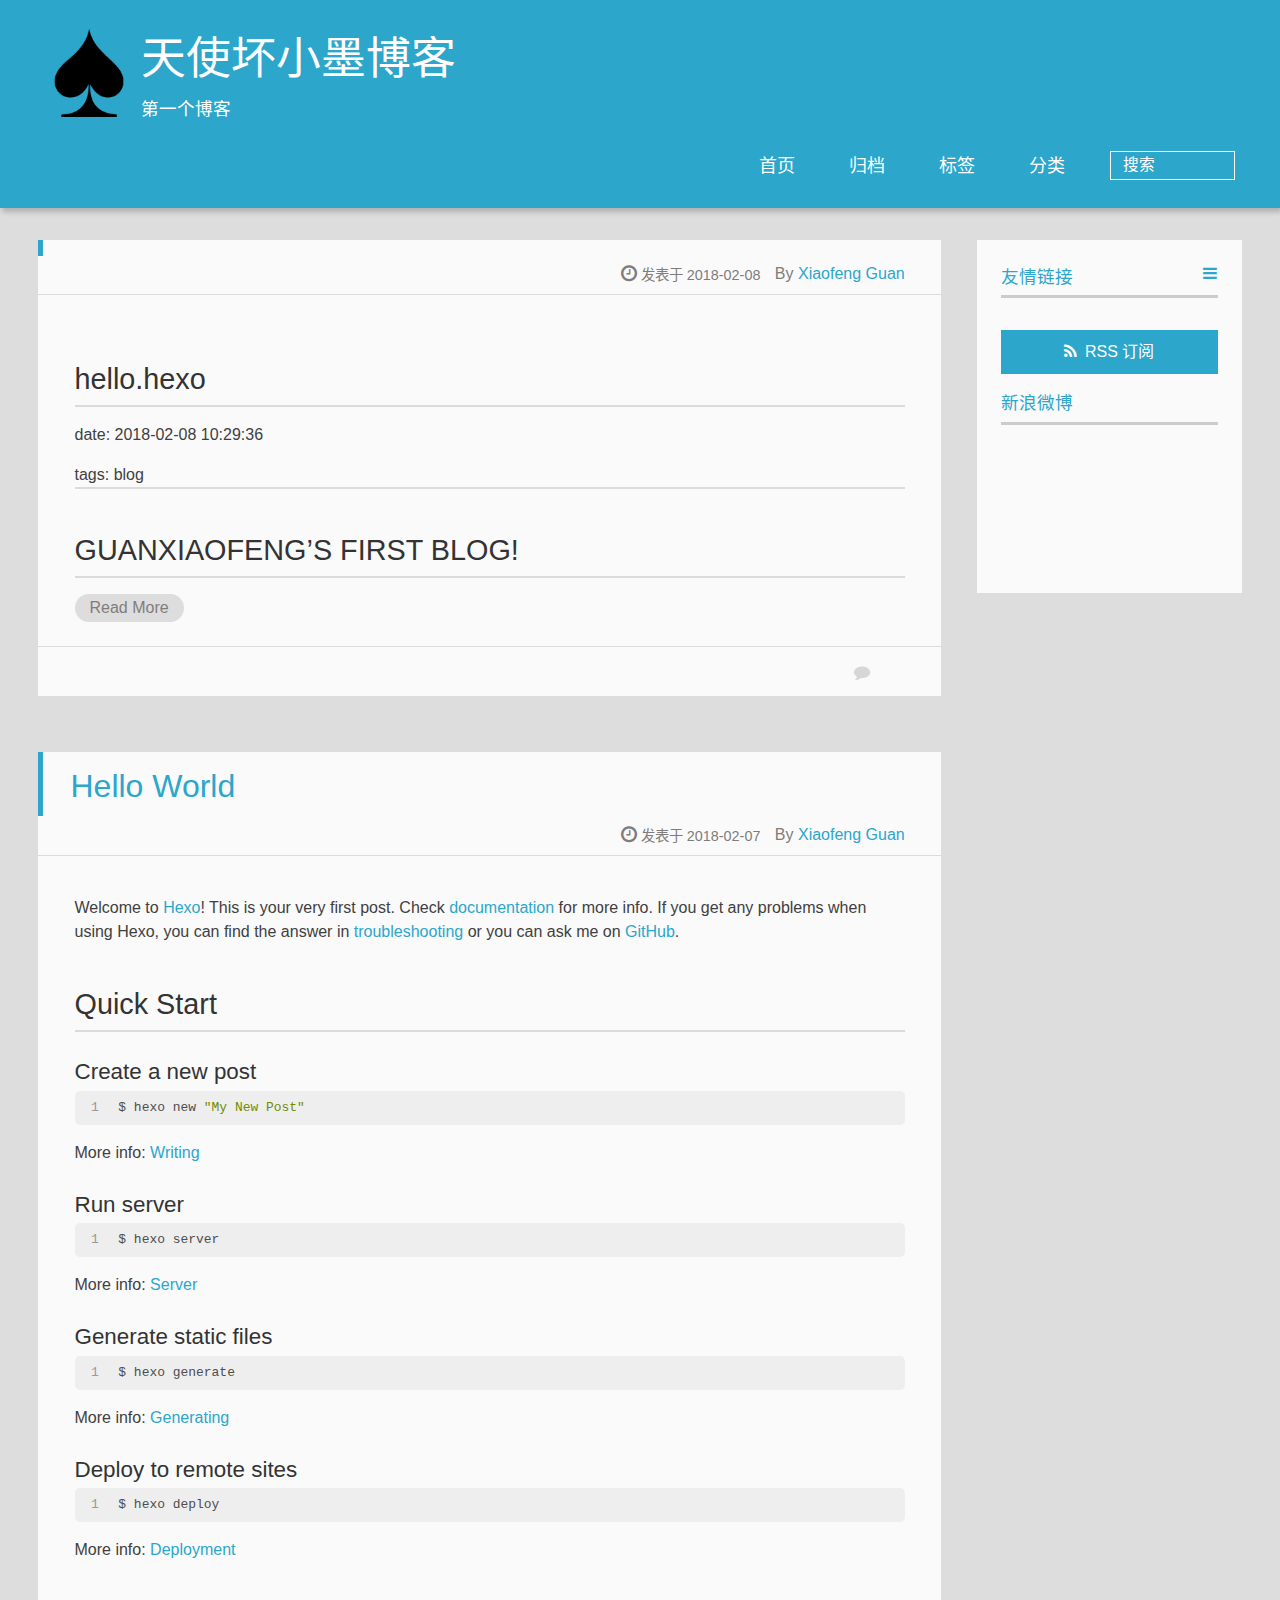
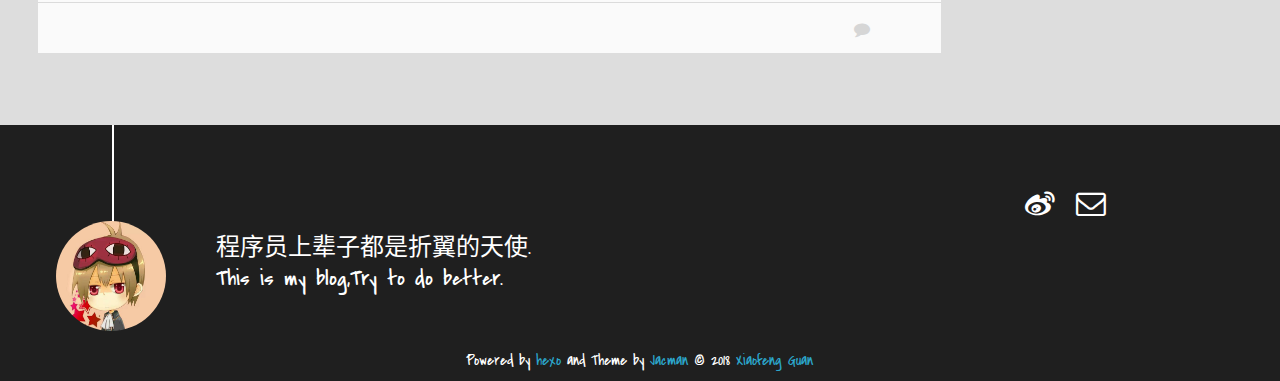
<file: index.html>
<!DOCTYPE HTML>
<html lang="zh-CN">
<head>
  <meta charset="UTF-8">
  
    <title>天使坏小墨博客</title>
    <meta name="viewport" content="width=device-width, initial-scale=1,user-scalable=no">
    
    <meta name="author" content="Xiaofeng Guan">
    

    
    <meta name="description" content="hello,every body!~">
<meta property="og:type" content="website">
<meta property="og:title" content="天使坏小墨博客">
<meta property="og:url" content="http://yoursite.com/index.html">
<meta property="og:site_name" content="天使坏小墨博客">
<meta property="og:description" content="hello,every body!~">
<meta property="og:locale" content="zh-CN">
<meta name="twitter:card" content="summary">
<meta name="twitter:title" content="天使坏小墨博客">
<meta name="twitter:description" content="hello,every body!~">

    
    <link rel="alternative" href="/atom.xml" title="天使坏小墨博客" type="application/atom+xml">
    
    
    <link rel="icon" href="/img/favicon.ico">
    
    
    <link rel="apple-touch-icon" href="/img/jacman.jpg">
    <link rel="apple-touch-icon-precomposed" href="/img/jacman.jpg">
    
    <link rel="stylesheet" href="/css/style.css">
</head>

  <body>
    <header>
      
<div>
		
			<div id="imglogo">
				<a href="/"><img src="/img/logo.png" alt="天使坏小墨博客" title="天使坏小墨博客"/></a>
			</div>
			
			<div id="textlogo">
				<h1 class="site-name"><a href="/" title="天使坏小墨博客">天使坏小墨博客</a></h1>
				<h2 class="blog-motto">第一个博客</h2>
			</div>
			<div class="navbar"><a class="navbutton navmobile" href="#" title="菜单">
			</a></div>
			<nav class="animated">
				<ul>
					<ul>
					 
						<li><a href="/">首页</a></li>
					
						<li><a href="/archives">归档</a></li>
					
						<li><a href="/tags">标签</a></li>
					
						<li><a href="/categories">分类</a></li>
					
					<li>
 					
					<form class="search" action="//google.com/search" method="get" accept-charset="utf-8">
						<label>Search</label>
						<input type="search" id="search" name="q" autocomplete="off" maxlength="20" placeholder="搜索" />
						<input type="hidden" name="q" value="site:yoursite.com">
					</form>
					
					</li>
				</ul>
			</nav>			
</div>
    </header>
    <div id="container">
      <div id="main">

   
    
    <article class="post-expand post" itemprop="articleBody"> 
        <header class="article-info clearfix">
  <h1 itemprop="name">
    
      <a href="/2018/02/08/hello-hexo/" title="" itemprop="url"></a>
  </h1>
  <p class="article-author">By
       
		<a href="/about" title="Xiaofeng Guan" target="_blank" itemprop="author">Xiaofeng Guan</a>
		
  <p class="article-time">
    <time datetime="2018-02-08T02:29:36.790Z" itemprop="datePublished"> 发表于 2018-02-08</time>
    
  </p>
</header>
    <div class="article-content">
        
        <h1 id="hello-hexo"><a href="#hello-hexo" class="headerlink" title="hello.hexo"></a>hello.hexo</h1><p>   date: 2018-02-08 10:29:36</p>
<p>   tags: blog</p>
<hr>
<h1 id="GUANXIAOFENG’S-FIRST-BLOG"><a href="#GUANXIAOFENG’S-FIRST-BLOG" class="headerlink" title="GUANXIAOFENG’S FIRST BLOG!"></a>GUANXIAOFENG’S FIRST BLOG!</h1>
        
        
        <p class="article-more-link">
          
            <a href="/2018/02/08/hello-hexo/#more">Read More</a>
          
       </p>
    </div>
    <footer class="article-footer clearfix">
<div class="article-catetags">


</div>




<div class="comments-count">
	
	  	<span></span>
		<a href="/2018/02/08/hello-hexo/#comments" class="ds-thread-count comments-count-link" data-thread-key="2018/02/08/hello-hexo/" data-count-type="comments">&nbsp;</a>
	
</div>

</footer>


    </article>






   
    
    <article class="post-expand post" itemprop="articleBody"> 
        <header class="article-info clearfix">
  <h1 itemprop="name">
    
      <a href="/2018/02/07/hello-world/" title="Hello World" itemprop="url">Hello World</a>
  </h1>
  <p class="article-author">By
       
		<a href="/about" title="Xiaofeng Guan" target="_blank" itemprop="author">Xiaofeng Guan</a>
		
  <p class="article-time">
    <time datetime="2018-02-07T09:04:52.421Z" itemprop="datePublished"> 发表于 2018-02-07</time>
    
  </p>
</header>
    <div class="article-content">
        
        <p>Welcome to <a href="https://hexo.io/" target="_blank" rel="noopener">Hexo</a>! This is your very first post. Check <a href="https://hexo.io/docs/" target="_blank" rel="noopener">documentation</a> for more info. If you get any problems when using Hexo, you can find the answer in <a href="https://hexo.io/docs/troubleshooting.html" target="_blank" rel="noopener">troubleshooting</a> or you can ask me on <a href="https://github.com/hexojs/hexo/issues" target="_blank" rel="noopener">GitHub</a>.</p>
<h2 id="Quick-Start"><a href="#Quick-Start" class="headerlink" title="Quick Start"></a>Quick Start</h2><h3 id="Create-a-new-post"><a href="#Create-a-new-post" class="headerlink" title="Create a new post"></a>Create a new post</h3><figure class="highlight bash"><table><tr><td class="gutter"><pre><span class="line">1</span><br></pre></td><td class="code"><pre><span class="line">$ hexo new <span class="string">"My New Post"</span></span><br></pre></td></tr></table></figure>
<p>More info: <a href="https://hexo.io/docs/writing.html" target="_blank" rel="noopener">Writing</a></p>
<h3 id="Run-server"><a href="#Run-server" class="headerlink" title="Run server"></a>Run server</h3><figure class="highlight bash"><table><tr><td class="gutter"><pre><span class="line">1</span><br></pre></td><td class="code"><pre><span class="line">$ hexo server</span><br></pre></td></tr></table></figure>
<p>More info: <a href="https://hexo.io/docs/server.html" target="_blank" rel="noopener">Server</a></p>
<h3 id="Generate-static-files"><a href="#Generate-static-files" class="headerlink" title="Generate static files"></a>Generate static files</h3><figure class="highlight bash"><table><tr><td class="gutter"><pre><span class="line">1</span><br></pre></td><td class="code"><pre><span class="line">$ hexo generate</span><br></pre></td></tr></table></figure>
<p>More info: <a href="https://hexo.io/docs/generating.html" target="_blank" rel="noopener">Generating</a></p>
<h3 id="Deploy-to-remote-sites"><a href="#Deploy-to-remote-sites" class="headerlink" title="Deploy to remote sites"></a>Deploy to remote sites</h3><figure class="highlight bash"><table><tr><td class="gutter"><pre><span class="line">1</span><br></pre></td><td class="code"><pre><span class="line">$ hexo deploy</span><br></pre></td></tr></table></figure>
<p>More info: <a href="https://hexo.io/docs/deployment.html" target="_blank" rel="noopener">Deployment</a></p>

        
        
        <p class="article-more-link">
          
       </p>
    </div>
    <footer class="article-footer clearfix">
<div class="article-catetags">


</div>




<div class="comments-count">
	
	  	<span></span>
		<a href="/2018/02/07/hello-world/#comments" class="ds-thread-count comments-count-link" data-thread-key="2018/02/07/hello-world/" data-count-type="comments">&nbsp;</a>
	
</div>

</footer>


    </article>







</div>
      <div class="openaside"><a class="navbutton" href="#" title="显示侧边栏"></a></div>

<div id="asidepart">
<div class="closeaside"><a class="closebutton" href="#" title="隐藏侧边栏"></a></div>
<aside class="clearfix">

  


  

  

  <div class="linkslist">
  <p class="asidetitle">友情链接</p>
    <ul>
        
    </ul>
</div>

  


  <div class="rsspart">
	<a href="/atom.xml" target="_blank" title="rss">RSS 订阅</a>
</div>

  <div class="weiboshow">
  <p class="asidetitle">新浪微博</p>
    <iframe width="100%" height="119" class="share_self"  frameborder="0" scrolling="no" src="http://widget.weibo.com/weiboshow/index.php?language=&width=0&height=119&fansRow=2&ptype=1&speed=0&skin=9&isTitle=1&noborder=1&isWeibo=0&isFans=0&uid=&verifier=b3593ceb&dpc=1"></iframe>
</div>


</aside>
</div>
    </div>
    <footer><div id="footer" >
	
	<div class="line">
		<span></span>
		<div class="author"></div>
	</div>
	
	
	<section class="info">
		<p> 程序员上辈子都是折翼的天使. <br/>
			This is my blog,Try to do better.</p>
	</section>
	 
	<div class="social-font" class="clearfix">
		
		<a href="http://weibo.com/18805839076" target="_blank" class="icon-weibo" title="微博"></a>
		
		
		
		
		
		
		
		
		
		
		<a href="mailto:229774535@qq.com" target="_blank" class="icon-email" title="Email Me"></a>
		
	</div>
			
		

		<p class="copyright">
		Powered by <a href="http://hexo.io" target="_blank" title="hexo">hexo</a> and Theme by <a href="https://github.com/wuchong/jacman" target="_blank" title="Jacman">Jacman</a> © 2018 
		
		<a href="/about" target="_blank" title="Xiaofeng Guan">Xiaofeng Guan</a>
		
		
		</p>
</div>
</footer>
    <script src="/js/jquery-2.0.3.min.js"></script>
<script src="/js/jquery.imagesloaded.min.js"></script>
<script src="/js/gallery.js"></script>
<script src="/js/jquery.qrcode-0.12.0.min.js"></script>

<script type="text/javascript">
$(document).ready(function(){ 
  $('.navbar').click(function(){
    $('header nav').toggleClass('shownav');
  });
  var myWidth = 0;
  function getSize(){
    if( typeof( window.innerWidth ) == 'number' ) {
      myWidth = window.innerWidth;
    } else if( document.documentElement && document.documentElement.clientWidth) {
      myWidth = document.documentElement.clientWidth;
    };
  };
  var m = $('#main'),
      a = $('#asidepart'),
      c = $('.closeaside'),
      o = $('.openaside');
  c.click(function(){
    a.addClass('fadeOut').css('display', 'none');
    o.css('display', 'block').addClass('fadeIn');
    m.addClass('moveMain');
  });
  o.click(function(){
    o.css('display', 'none').removeClass('beforeFadeIn');
    a.css('display', 'block').removeClass('fadeOut').addClass('fadeIn');      
    m.removeClass('moveMain');
  });
  $(window).scroll(function(){
    o.css("top",Math.max(80,260-$(this).scrollTop()));
  });
  
  $(window).resize(function(){
    getSize(); 
    if (myWidth >= 1024) {
      $('header nav').removeClass('shownav');
    }else{
      m.removeClass('moveMain');
      a.css('display', 'block').removeClass('fadeOut');
      o.css('display', 'none');
        
    }
  });
});
</script>












<link rel="stylesheet" href="/fancybox/jquery.fancybox.css" media="screen" type="text/css">
<script src="/fancybox/jquery.fancybox.pack.js"></script>
<script type="text/javascript">
$(document).ready(function(){ 
  $('.article-content').each(function(i){
    $(this).find('img').each(function(){
      if ($(this).parent().hasClass('fancybox')) return;
      var alt = this.alt;
      if (alt) $(this).after('<span class="caption">' + alt + '</span>');
      $(this).wrap('<a href="' + this.src + '" title="' + alt + '" class="fancybox"></a>');
    });
    $(this).find('.fancybox').each(function(){
      $(this).attr('rel', 'article' + i);
    });
  });
  if($.fancybox){
    $('.fancybox').fancybox();
  }
}); 
</script>



<!-- Analytics Begin -->



<script>
var _hmt = _hmt || [];
(function() {
  var hm = document.createElement("script");
  hm.src = "//hm.baidu.com/hm.js?e6d1f421bbc9962127a50488f9ed37d1";
  var s = document.getElementsByTagName("script")[0]; 
  s.parentNode.insertBefore(hm, s);
})();
</script>



<!-- Analytics End -->

<!-- Totop Begin -->

	<div id="totop">
	<a title="返回顶部"><img src="/img/scrollup.png"/></a>
	</div>
	<script src="/js/totop.js"></script>

<!-- Totop End -->

<!-- MathJax Begin -->
<!-- mathjax config similar to math.stackexchange -->


<!-- MathJax End -->

<!-- Tiny_search Begin -->

<!-- Tiny_search End -->

  </body>
 </html>
</file>
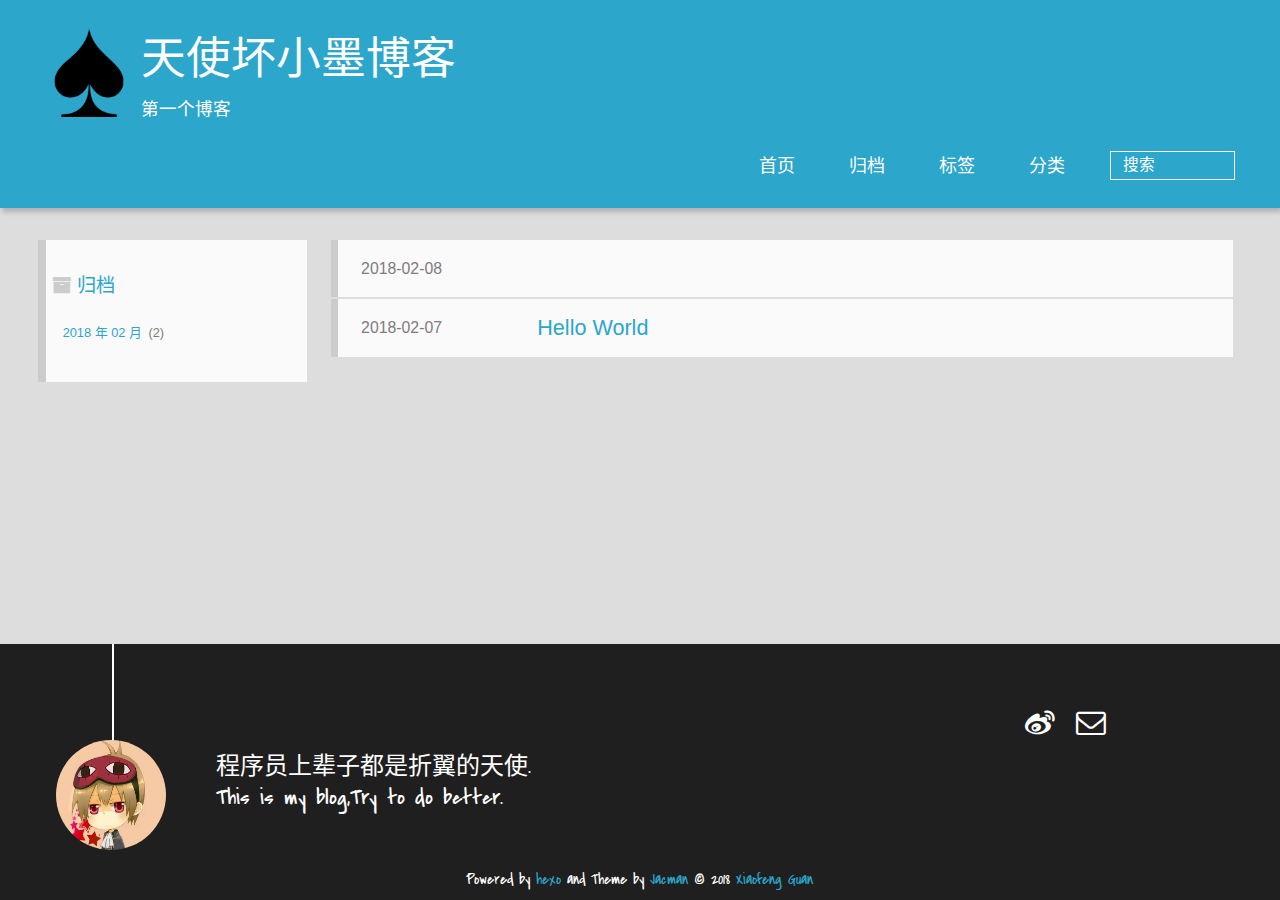
<file: archives/index.html>
<!DOCTYPE HTML>
<html lang="zh-CN">
<head>
  <meta charset="UTF-8">
  
    <title>归档 | 天使坏小墨博客</title>
    <meta name="viewport" content="width=device-width, initial-scale=1,user-scalable=no">
    
    <meta name="author" content="Xiaofeng Guan">
    

    
    <meta name="description" content="hello,every body!~">
<meta property="og:type" content="website">
<meta property="og:title" content="天使坏小墨博客">
<meta property="og:url" content="http://yoursite.com/archives/index.html">
<meta property="og:site_name" content="天使坏小墨博客">
<meta property="og:description" content="hello,every body!~">
<meta property="og:locale" content="zh-CN">
<meta name="twitter:card" content="summary">
<meta name="twitter:title" content="天使坏小墨博客">
<meta name="twitter:description" content="hello,every body!~">

    
    <link rel="alternative" href="/atom.xml" title="天使坏小墨博客" type="application/atom+xml">
    
    
    <link rel="icon" href="/img/favicon.ico">
    
    
    <link rel="apple-touch-icon" href="/img/jacman.jpg">
    <link rel="apple-touch-icon-precomposed" href="/img/jacman.jpg">
    
    <link rel="stylesheet" href="/css/style.css">
</head>

    <body>
      <header>
        
<div>
		
			<div id="imglogo">
				<a href="/"><img src="/img/logo.png" alt="天使坏小墨博客" title="天使坏小墨博客"/></a>
			</div>
			
			<div id="textlogo">
				<h1 class="site-name"><a href="/" title="天使坏小墨博客">天使坏小墨博客</a></h1>
				<h2 class="blog-motto">第一个博客</h2>
			</div>
			<div class="navbar"><a class="navbutton navmobile" href="#" title="菜单">
			</a></div>
			<nav class="animated">
				<ul>
					<ul>
					 
						<li><a href="/">首页</a></li>
					
						<li><a href="/archives">归档</a></li>
					
						<li><a href="/tags">标签</a></li>
					
						<li><a href="/categories">分类</a></li>
					
					<li>
 					
					<form class="search" action="//google.com/search" method="get" accept-charset="utf-8">
						<label>Search</label>
						<input type="search" id="search" name="q" autocomplete="off" maxlength="20" placeholder="搜索" />
						<input type="hidden" name="q" value="site:yoursite.com">
					</form>
					
					</li>
				</ul>
			</nav>			
</div>
      </header>
      <div id="container">
        

<div class="archive-title" >
  <h2 class="archive-icon">归档</h2>
  
  <div class="archiveslist archive-float clearfix">
   <ul class="archive-list"><li class="archive-list-item"><a class="archive-list-link" href="/archives/2018/02/">2018 年 02 月</a><span class="archive-list-count">2</span></li></ul>
 </div>
  
</div>
<div id="main" class="archive-part clearfix">
  <div id="archive-page">

  <section class="post" itemscope itemprop="blogPost">
  
    <a href="/2018/02/08/hello-hexo/" title="" itemprop="url">
  

    <time datetime="2018-02-08T02:29:36.790Z" itemprop="datePublished">2018-02-08</time>


    <h1 itemprop="name">&nbsp;</h1>

  </a>
</section>

  <section class="post" itemscope itemprop="blogPost">
  
    <a href="/2018/02/07/hello-world/" title="Hello World" itemprop="url">
  

    <time datetime="2018-02-07T09:04:52.421Z" itemprop="datePublished">2018-02-07</time>


    <h1 itemprop="name">Hello World</h1>

  </a>
</section>


  </div>
</div>

      </div>
      <footer><div id="footer" >
	
	<div class="line">
		<span></span>
		<div class="author"></div>
	</div>
	
	
	<section class="info">
		<p> 程序员上辈子都是折翼的天使. <br/>
			This is my blog,Try to do better.</p>
	</section>
	 
	<div class="social-font" class="clearfix">
		
		<a href="http://weibo.com/18805839076" target="_blank" class="icon-weibo" title="微博"></a>
		
		
		
		
		
		
		
		
		
		
		<a href="mailto:229774535@qq.com" target="_blank" class="icon-email" title="Email Me"></a>
		
	</div>
			
		

		<p class="copyright">
		Powered by <a href="http://hexo.io" target="_blank" title="hexo">hexo</a> and Theme by <a href="https://github.com/wuchong/jacman" target="_blank" title="Jacman">Jacman</a> © 2018 
		
		<a href="/about" target="_blank" title="Xiaofeng Guan">Xiaofeng Guan</a>
		
		
		</p>
</div>
</footer>
      <script src="/js/jquery-2.0.3.min.js"></script>
<script src="/js/jquery.imagesloaded.min.js"></script>
<script src="/js/gallery.js"></script>
<script src="/js/jquery.qrcode-0.12.0.min.js"></script>

<script type="text/javascript">
$(document).ready(function(){ 
  $('.navbar').click(function(){
    $('header nav').toggleClass('shownav');
  });
  var myWidth = 0;
  function getSize(){
    if( typeof( window.innerWidth ) == 'number' ) {
      myWidth = window.innerWidth;
    } else if( document.documentElement && document.documentElement.clientWidth) {
      myWidth = document.documentElement.clientWidth;
    };
  };
  var m = $('#main'),
      a = $('#asidepart'),
      c = $('.closeaside'),
      o = $('.openaside');
  c.click(function(){
    a.addClass('fadeOut').css('display', 'none');
    o.css('display', 'block').addClass('fadeIn');
    m.addClass('moveMain');
  });
  o.click(function(){
    o.css('display', 'none').removeClass('beforeFadeIn');
    a.css('display', 'block').removeClass('fadeOut').addClass('fadeIn');      
    m.removeClass('moveMain');
  });
  $(window).scroll(function(){
    o.css("top",Math.max(80,260-$(this).scrollTop()));
  });
  
  $(window).resize(function(){
    getSize(); 
    if (myWidth >= 1024) {
      $('header nav').removeClass('shownav');
    }else{
      m.removeClass('moveMain');
      a.css('display', 'block').removeClass('fadeOut');
      o.css('display', 'none');
        
    }
  });
});
</script>












<link rel="stylesheet" href="/fancybox/jquery.fancybox.css" media="screen" type="text/css">
<script src="/fancybox/jquery.fancybox.pack.js"></script>
<script type="text/javascript">
$(document).ready(function(){ 
  $('.article-content').each(function(i){
    $(this).find('img').each(function(){
      if ($(this).parent().hasClass('fancybox')) return;
      var alt = this.alt;
      if (alt) $(this).after('<span class="caption">' + alt + '</span>');
      $(this).wrap('<a href="' + this.src + '" title="' + alt + '" class="fancybox"></a>');
    });
    $(this).find('.fancybox').each(function(){
      $(this).attr('rel', 'article' + i);
    });
  });
  if($.fancybox){
    $('.fancybox').fancybox();
  }
}); 
</script>



<!-- Analytics Begin -->



<script>
var _hmt = _hmt || [];
(function() {
  var hm = document.createElement("script");
  hm.src = "//hm.baidu.com/hm.js?e6d1f421bbc9962127a50488f9ed37d1";
  var s = document.getElementsByTagName("script")[0]; 
  s.parentNode.insertBefore(hm, s);
})();
</script>



<!-- Analytics End -->

<!-- Totop Begin -->

	<div id="totop">
	<a title="返回顶部"><img src="/img/scrollup.png"/></a>
	</div>
	<script src="/js/totop.js"></script>

<!-- Totop End -->

<!-- MathJax Begin -->
<!-- mathjax config similar to math.stackexchange -->


<!-- MathJax End -->

<!-- Tiny_search Begin -->

<!-- Tiny_search End -->

    </body>
   </html>
</file>
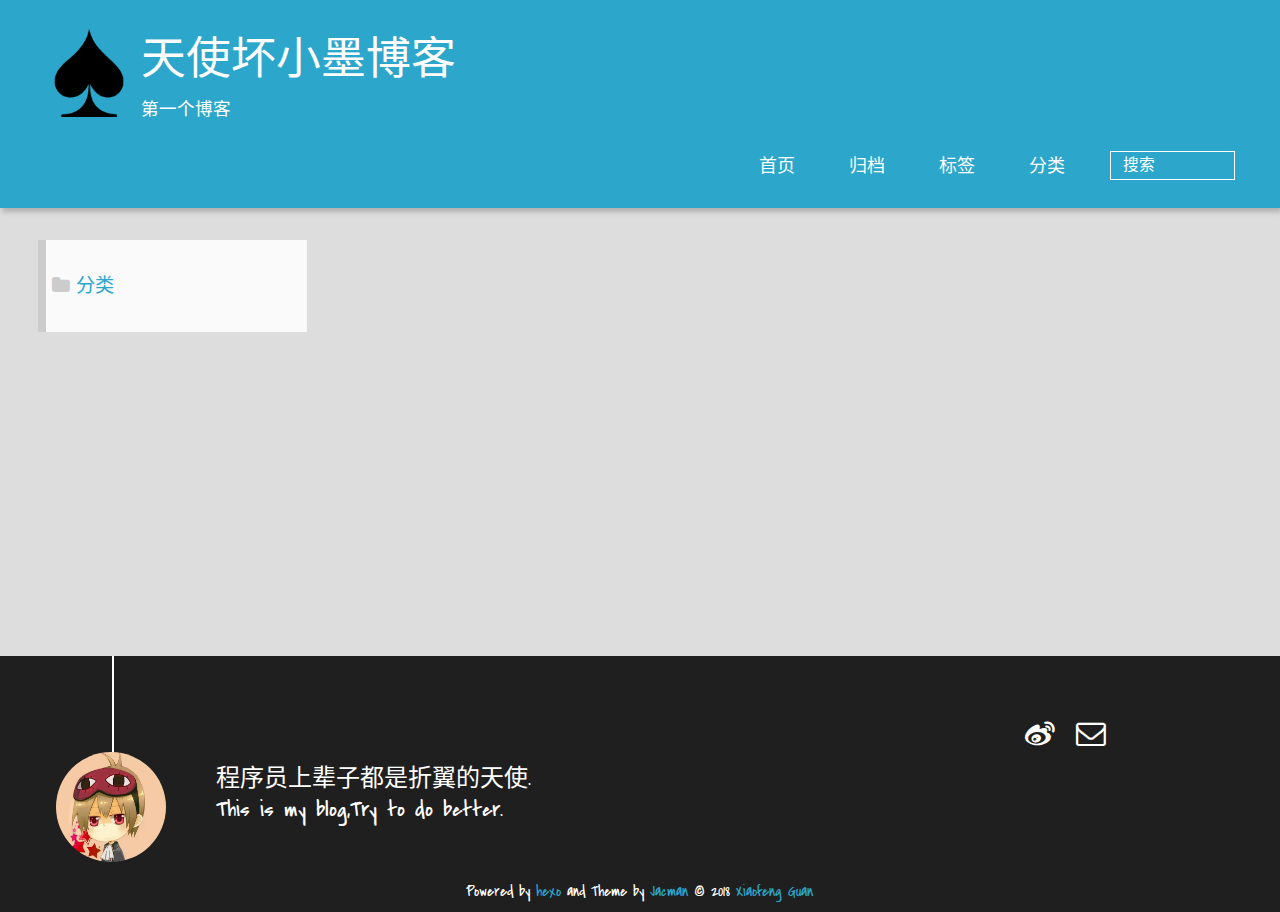
<file: categories/index.html>
<!DOCTYPE HTML>
<html lang="zh-CN">
<head>
  <meta charset="UTF-8">
  
    <title>categories | 天使坏小墨博客</title>
    <meta name="viewport" content="width=device-width, initial-scale=1,user-scalable=no">
    
    <meta name="author" content="Xiaofeng Guan">
    

    
    <meta name="description" content="hello,every body!~">
<meta property="og:type" content="website">
<meta property="og:title" content="categories">
<meta property="og:url" content="http://yoursite.com/categories/index.html">
<meta property="og:site_name" content="天使坏小墨博客">
<meta property="og:description" content="hello,every body!~">
<meta property="og:locale" content="zh-CN">
<meta property="og:updated_time" content="2018-02-08T07:43:20.482Z">
<meta name="twitter:card" content="summary">
<meta name="twitter:title" content="categories">
<meta name="twitter:description" content="hello,every body!~">

    
    <link rel="alternative" href="/atom.xml" title="天使坏小墨博客" type="application/atom+xml">
    
    
    <link rel="icon" href="/img/favicon.ico">
    
    
    <link rel="apple-touch-icon" href="/img/jacman.jpg">
    <link rel="apple-touch-icon-precomposed" href="/img/jacman.jpg">
    
    <link rel="stylesheet" href="/css/style.css">
</head>

    <body>
      <header>
        
<div>
		
			<div id="imglogo">
				<a href="/"><img src="/img/logo.png" alt="天使坏小墨博客" title="天使坏小墨博客"/></a>
			</div>
			
			<div id="textlogo">
				<h1 class="site-name"><a href="/" title="天使坏小墨博客">天使坏小墨博客</a></h1>
				<h2 class="blog-motto">第一个博客</h2>
			</div>
			<div class="navbar"><a class="navbutton navmobile" href="#" title="菜单">
			</a></div>
			<nav class="animated">
				<ul>
					<ul>
					 
						<li><a href="/">首页</a></li>
					
						<li><a href="/archives">归档</a></li>
					
						<li><a href="/tags">标签</a></li>
					
						<li><a href="/categories">分类</a></li>
					
					<li>
 					
					<form class="search" action="//google.com/search" method="get" accept-charset="utf-8">
						<label>Search</label>
						<input type="search" id="search" name="q" autocomplete="off" maxlength="20" placeholder="搜索" />
						<input type="hidden" name="q" value="site:yoursite.com">
					</form>
					
					</li>
				</ul>
			</nav>			
</div>
      </header>
      <div id="container">
          
<div class="archive-title" >
<h2 class="category-icon">分类</h2>

</div>
<div id="main" class="archive-part">
<div class="all-list-box"></div>
</div>


      </div>
      <footer><div id="footer" >
	
	<div class="line">
		<span></span>
		<div class="author"></div>
	</div>
	
	
	<section class="info">
		<p> 程序员上辈子都是折翼的天使. <br/>
			This is my blog,Try to do better.</p>
	</section>
	 
	<div class="social-font" class="clearfix">
		
		<a href="http://weibo.com/18805839076" target="_blank" class="icon-weibo" title="微博"></a>
		
		
		
		
		
		
		
		
		
		
		<a href="mailto:229774535@qq.com" target="_blank" class="icon-email" title="Email Me"></a>
		
	</div>
			
		

		<p class="copyright">
		Powered by <a href="http://hexo.io" target="_blank" title="hexo">hexo</a> and Theme by <a href="https://github.com/wuchong/jacman" target="_blank" title="Jacman">Jacman</a> © 2018 
		
		<a href="/about" target="_blank" title="Xiaofeng Guan">Xiaofeng Guan</a>
		
		
		</p>
</div>
</footer>
      <script src="/js/jquery-2.0.3.min.js"></script>
<script src="/js/jquery.imagesloaded.min.js"></script>
<script src="/js/gallery.js"></script>
<script src="/js/jquery.qrcode-0.12.0.min.js"></script>

<script type="text/javascript">
$(document).ready(function(){ 
  $('.navbar').click(function(){
    $('header nav').toggleClass('shownav');
  });
  var myWidth = 0;
  function getSize(){
    if( typeof( window.innerWidth ) == 'number' ) {
      myWidth = window.innerWidth;
    } else if( document.documentElement && document.documentElement.clientWidth) {
      myWidth = document.documentElement.clientWidth;
    };
  };
  var m = $('#main'),
      a = $('#asidepart'),
      c = $('.closeaside'),
      o = $('.openaside');
  c.click(function(){
    a.addClass('fadeOut').css('display', 'none');
    o.css('display', 'block').addClass('fadeIn');
    m.addClass('moveMain');
  });
  o.click(function(){
    o.css('display', 'none').removeClass('beforeFadeIn');
    a.css('display', 'block').removeClass('fadeOut').addClass('fadeIn');      
    m.removeClass('moveMain');
  });
  $(window).scroll(function(){
    o.css("top",Math.max(80,260-$(this).scrollTop()));
  });
  
  $(window).resize(function(){
    getSize(); 
    if (myWidth >= 1024) {
      $('header nav').removeClass('shownav');
    }else{
      m.removeClass('moveMain');
      a.css('display', 'block').removeClass('fadeOut');
      o.css('display', 'none');
        
    }
  });
});
</script>




<script type="text/javascript">
  var duoshuoQuery = {short_name:"天使坏小墨"};
  (function() {
    var ds = document.createElement('script');
    ds.type = 'text/javascript';ds.async = true;
    ds.src = '//static.duoshuo.com/embed.js';
    ds.charset = 'UTF-8';
    (document.getElementsByTagName('head')[0] 
    || document.getElementsByTagName('body')[0]).appendChild(ds);
  })();
</script> 








<script type="text/javascript">
$(document).ready(function(){ 
  var list    = $('.archive-title a'),
      box     = $('.all-list-box'),
      first   = $('.archive-title a:first-of-type');
      box.load(first.attr('data-src').toString()+' #archive-page');
      first.addClass('current');
  list.each(function(){
    $(this).click(function(){
      var listSrc=$(this).attr('data-src').toString()+' #archive-page';
      box.load(listSrc);
      list.removeClass('current');
      $(this).addClass('current');
     });  
    });
  }); 
</script>


<link rel="stylesheet" href="/fancybox/jquery.fancybox.css" media="screen" type="text/css">
<script src="/fancybox/jquery.fancybox.pack.js"></script>
<script type="text/javascript">
$(document).ready(function(){ 
  $('.article-content').each(function(i){
    $(this).find('img').each(function(){
      if ($(this).parent().hasClass('fancybox')) return;
      var alt = this.alt;
      if (alt) $(this).after('<span class="caption">' + alt + '</span>');
      $(this).wrap('<a href="' + this.src + '" title="' + alt + '" class="fancybox"></a>');
    });
    $(this).find('.fancybox').each(function(){
      $(this).attr('rel', 'article' + i);
    });
  });
  if($.fancybox){
    $('.fancybox').fancybox();
  }
}); 
</script>



<!-- Analytics Begin -->



<script>
var _hmt = _hmt || [];
(function() {
  var hm = document.createElement("script");
  hm.src = "//hm.baidu.com/hm.js?e6d1f421bbc9962127a50488f9ed37d1";
  var s = document.getElementsByTagName("script")[0]; 
  s.parentNode.insertBefore(hm, s);
})();
</script>



<!-- Analytics End -->

<!-- Totop Begin -->

	<div id="totop">
	<a title="返回顶部"><img src="/img/scrollup.png"/></a>
	</div>
	<script src="/js/totop.js"></script>

<!-- Totop End -->

<!-- MathJax Begin -->
<!-- mathjax config similar to math.stackexchange -->


<!-- MathJax End -->

<!-- Tiny_search Begin -->

<!-- Tiny_search End -->

    </body>
   </html>
</file>
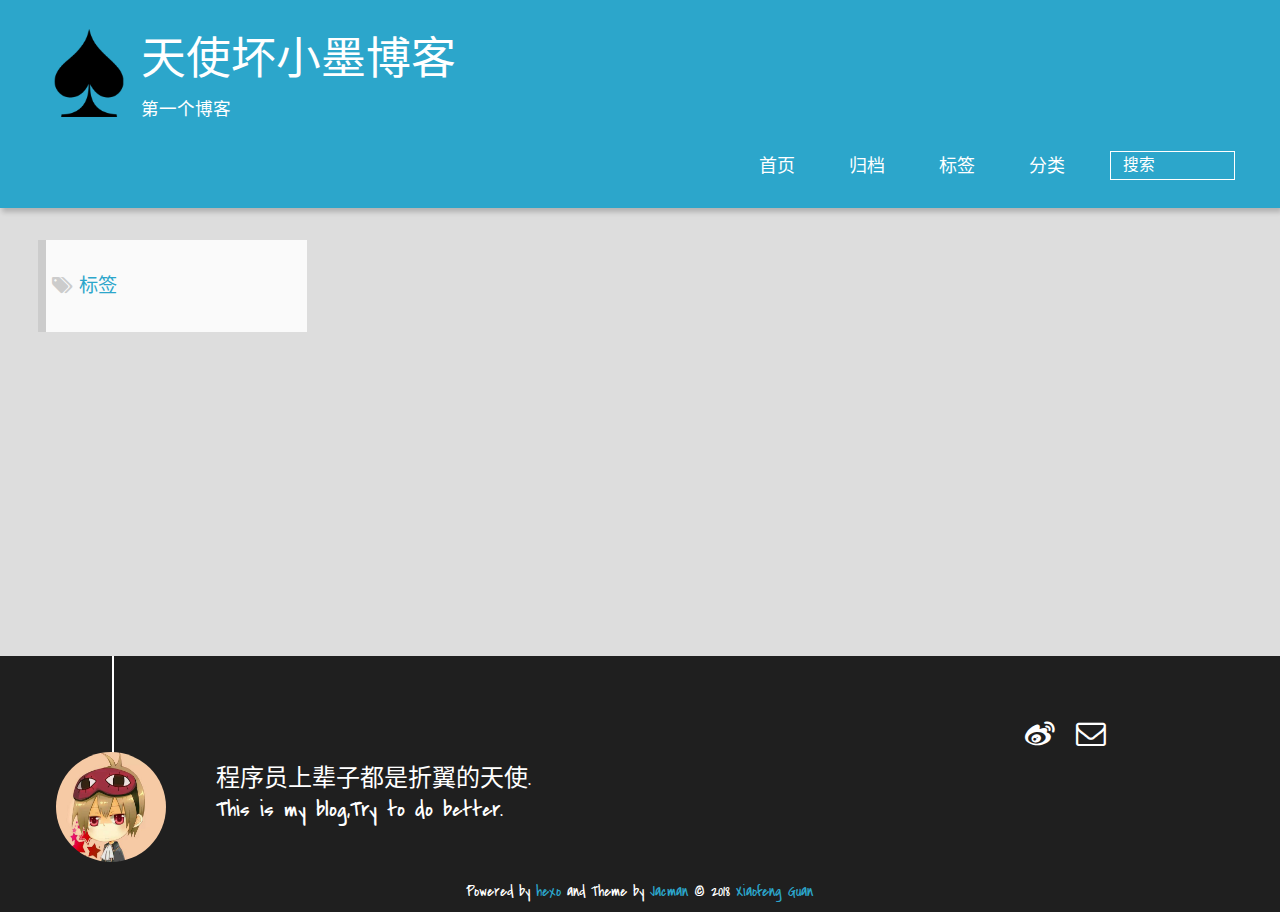
<file: tags/index.html>
<!DOCTYPE HTML>
<html lang="zh-CN">
<head>
  <meta charset="UTF-8">
  
    <title>tags | 天使坏小墨博客</title>
    <meta name="viewport" content="width=device-width, initial-scale=1,user-scalable=no">
    
    <meta name="author" content="Xiaofeng Guan">
    

    
    <meta name="description" content="hello,every body!~">
<meta property="og:type" content="website">
<meta property="og:title" content="tags">
<meta property="og:url" content="http://yoursite.com/tags/index.html">
<meta property="og:site_name" content="天使坏小墨博客">
<meta property="og:description" content="hello,every body!~">
<meta property="og:locale" content="zh-CN">
<meta property="og:updated_time" content="2018-02-08T07:42:44.514Z">
<meta name="twitter:card" content="summary">
<meta name="twitter:title" content="tags">
<meta name="twitter:description" content="hello,every body!~">

    
    <link rel="alternative" href="/atom.xml" title="天使坏小墨博客" type="application/atom+xml">
    
    
    <link rel="icon" href="/img/favicon.ico">
    
    
    <link rel="apple-touch-icon" href="/img/jacman.jpg">
    <link rel="apple-touch-icon-precomposed" href="/img/jacman.jpg">
    
    <link rel="stylesheet" href="/css/style.css">
</head>

    <body>
      <header>
        
<div>
		
			<div id="imglogo">
				<a href="/"><img src="/img/logo.png" alt="天使坏小墨博客" title="天使坏小墨博客"/></a>
			</div>
			
			<div id="textlogo">
				<h1 class="site-name"><a href="/" title="天使坏小墨博客">天使坏小墨博客</a></h1>
				<h2 class="blog-motto">第一个博客</h2>
			</div>
			<div class="navbar"><a class="navbutton navmobile" href="#" title="菜单">
			</a></div>
			<nav class="animated">
				<ul>
					<ul>
					 
						<li><a href="/">首页</a></li>
					
						<li><a href="/archives">归档</a></li>
					
						<li><a href="/tags">标签</a></li>
					
						<li><a href="/categories">分类</a></li>
					
					<li>
 					
					<form class="search" action="//google.com/search" method="get" accept-charset="utf-8">
						<label>Search</label>
						<input type="search" id="search" name="q" autocomplete="off" maxlength="20" placeholder="搜索" />
						<input type="hidden" name="q" value="site:yoursite.com">
					</form>
					
					</li>
				</ul>
			</nav>			
</div>
      </header>
      <div id="container">
          
<div class="archive-title" >
<h2 class="tag-icon">标签</h2>

</div>
<div id="main" class="archive-part">
<div class="all-list-box"></div>
</div>




      </div>
      <footer><div id="footer" >
	
	<div class="line">
		<span></span>
		<div class="author"></div>
	</div>
	
	
	<section class="info">
		<p> 程序员上辈子都是折翼的天使. <br/>
			This is my blog,Try to do better.</p>
	</section>
	 
	<div class="social-font" class="clearfix">
		
		<a href="http://weibo.com/18805839076" target="_blank" class="icon-weibo" title="微博"></a>
		
		
		
		
		
		
		
		
		
		
		<a href="mailto:229774535@qq.com" target="_blank" class="icon-email" title="Email Me"></a>
		
	</div>
			
		

		<p class="copyright">
		Powered by <a href="http://hexo.io" target="_blank" title="hexo">hexo</a> and Theme by <a href="https://github.com/wuchong/jacman" target="_blank" title="Jacman">Jacman</a> © 2018 
		
		<a href="/about" target="_blank" title="Xiaofeng Guan">Xiaofeng Guan</a>
		
		
		</p>
</div>
</footer>
      <script src="/js/jquery-2.0.3.min.js"></script>
<script src="/js/jquery.imagesloaded.min.js"></script>
<script src="/js/gallery.js"></script>
<script src="/js/jquery.qrcode-0.12.0.min.js"></script>

<script type="text/javascript">
$(document).ready(function(){ 
  $('.navbar').click(function(){
    $('header nav').toggleClass('shownav');
  });
  var myWidth = 0;
  function getSize(){
    if( typeof( window.innerWidth ) == 'number' ) {
      myWidth = window.innerWidth;
    } else if( document.documentElement && document.documentElement.clientWidth) {
      myWidth = document.documentElement.clientWidth;
    };
  };
  var m = $('#main'),
      a = $('#asidepart'),
      c = $('.closeaside'),
      o = $('.openaside');
  c.click(function(){
    a.addClass('fadeOut').css('display', 'none');
    o.css('display', 'block').addClass('fadeIn');
    m.addClass('moveMain');
  });
  o.click(function(){
    o.css('display', 'none').removeClass('beforeFadeIn');
    a.css('display', 'block').removeClass('fadeOut').addClass('fadeIn');      
    m.removeClass('moveMain');
  });
  $(window).scroll(function(){
    o.css("top",Math.max(80,260-$(this).scrollTop()));
  });
  
  $(window).resize(function(){
    getSize(); 
    if (myWidth >= 1024) {
      $('header nav').removeClass('shownav');
    }else{
      m.removeClass('moveMain');
      a.css('display', 'block').removeClass('fadeOut');
      o.css('display', 'none');
        
    }
  });
});
</script>




<script type="text/javascript">
  var duoshuoQuery = {short_name:"天使坏小墨"};
  (function() {
    var ds = document.createElement('script');
    ds.type = 'text/javascript';ds.async = true;
    ds.src = '//static.duoshuo.com/embed.js';
    ds.charset = 'UTF-8';
    (document.getElementsByTagName('head')[0] 
    || document.getElementsByTagName('body')[0]).appendChild(ds);
  })();
</script> 








<script type="text/javascript">
$(document).ready(function(){ 
  var list    = $('.archive-title a'),
      box     = $('.all-list-box'),
      first   = $('.archive-title a:first-of-type');
      box.load(first.attr('data-src').toString()+' #archive-page');
      first.addClass('current');
  list.each(function(){
    $(this).click(function(){
      var listSrc=$(this).attr('data-src').toString()+' #archive-page';
      box.load(listSrc);
      list.removeClass('current');
      $(this).addClass('current');
     });  
    });
  }); 
</script>


<link rel="stylesheet" href="/fancybox/jquery.fancybox.css" media="screen" type="text/css">
<script src="/fancybox/jquery.fancybox.pack.js"></script>
<script type="text/javascript">
$(document).ready(function(){ 
  $('.article-content').each(function(i){
    $(this).find('img').each(function(){
      if ($(this).parent().hasClass('fancybox')) return;
      var alt = this.alt;
      if (alt) $(this).after('<span class="caption">' + alt + '</span>');
      $(this).wrap('<a href="' + this.src + '" title="' + alt + '" class="fancybox"></a>');
    });
    $(this).find('.fancybox').each(function(){
      $(this).attr('rel', 'article' + i);
    });
  });
  if($.fancybox){
    $('.fancybox').fancybox();
  }
}); 
</script>



<!-- Analytics Begin -->



<script>
var _hmt = _hmt || [];
(function() {
  var hm = document.createElement("script");
  hm.src = "//hm.baidu.com/hm.js?e6d1f421bbc9962127a50488f9ed37d1";
  var s = document.getElementsByTagName("script")[0]; 
  s.parentNode.insertBefore(hm, s);
})();
</script>



<!-- Analytics End -->

<!-- Totop Begin -->

	<div id="totop">
	<a title="返回顶部"><img src="/img/scrollup.png"/></a>
	</div>
	<script src="/js/totop.js"></script>

<!-- Totop End -->

<!-- MathJax Begin -->
<!-- mathjax config similar to math.stackexchange -->


<!-- MathJax End -->

<!-- Tiny_search Begin -->

<!-- Tiny_search End -->

    </body>
   </html>
</file>
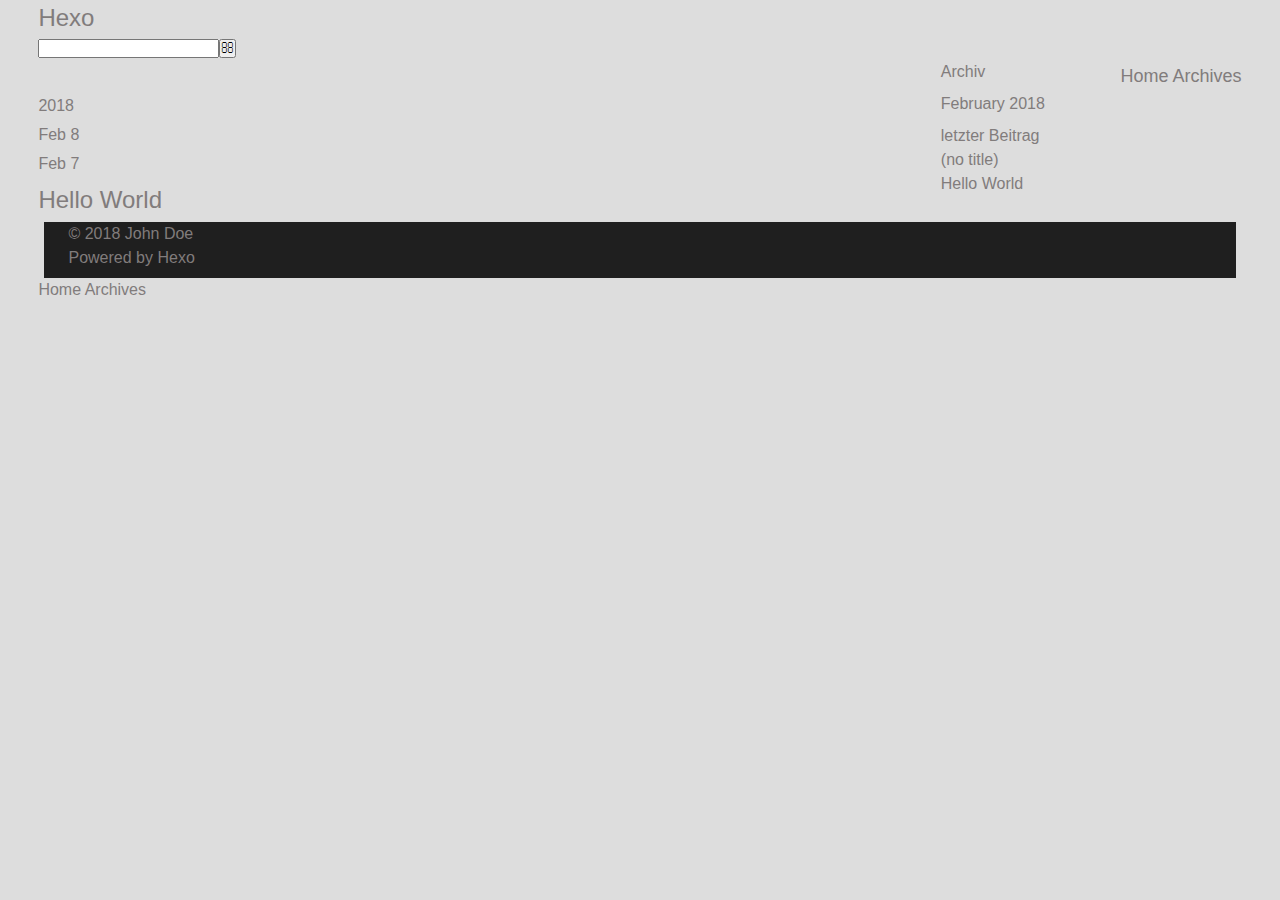
<file: archives/2018/index.html>
<!DOCTYPE html>
<html>
<head>
  <meta charset="utf-8">
  

  
  <title>Archiv: 2018 | Hexo</title>
  <meta name="viewport" content="width=device-width, initial-scale=1, maximum-scale=1">
  <meta property="og:type" content="website">
<meta property="og:title" content="Hexo">
<meta property="og:url" content="http://yoursite.com/archives/2018/index.html">
<meta property="og:site_name" content="Hexo">
<meta name="twitter:card" content="summary">
<meta name="twitter:title" content="Hexo">
  
    <link rel="alternate" href="/atom.xml" title="Hexo" type="application/atom+xml">
  
  
    <link rel="icon" href="/favicon.png">
  
  
    <link href="//fonts.googleapis.com/css?family=Source+Code+Pro" rel="stylesheet" type="text/css">
  
  <link rel="stylesheet" href="/css/style.css">
</head>

<body>
  <div id="container">
    <div id="wrap">
      <header id="header">
  <div id="banner"></div>
  <div id="header-outer" class="outer">
    <div id="header-title" class="inner">
      <h1 id="logo-wrap">
        <a href="/" id="logo">Hexo</a>
      </h1>
      
    </div>
    <div id="header-inner" class="inner">
      <nav id="main-nav">
        <a id="main-nav-toggle" class="nav-icon"></a>
        
          <a class="main-nav-link" href="/">Home</a>
        
          <a class="main-nav-link" href="/archives">Archives</a>
        
      </nav>
      <nav id="sub-nav">
        
          <a id="nav-rss-link" class="nav-icon" href="/atom.xml" title="RSS Feed"></a>
        
        <a id="nav-search-btn" class="nav-icon" title="Suche"></a>
      </nav>
      <div id="search-form-wrap">
        <form action="//google.com/search" method="get" accept-charset="UTF-8" class="search-form"><input type="search" name="q" class="search-form-input" placeholder="Search"><button type="submit" class="search-form-submit">&#xF002;</button><input type="hidden" name="sitesearch" value="http://yoursite.com"></form>
      </div>
    </div>
  </div>
</header>
      <div class="outer">
        <section id="main">
  
  
    
    
      
      
      <section class="archives-wrap">
        <div class="archive-year-wrap">
          <a href="/archives/2018" class="archive-year">2018</a>
        </div>
        <div class="archives">
    
    <article class="archive-article archive-type-post">
  <div class="archive-article-inner">
    <header class="archive-article-header">
      <a href="/2018/02/08/hello-hexo/" class="archive-article-date">
  <time datetime="2018-02-08T02:29:36.790Z" itemprop="datePublished">Feb 8</time>
</a>
      
    </header>
  </div>
</article>
  
    
    
    <article class="archive-article archive-type-post">
  <div class="archive-article-inner">
    <header class="archive-article-header">
      <a href="/2018/02/07/hello-world/" class="archive-article-date">
  <time datetime="2018-02-07T09:04:52.421Z" itemprop="datePublished">Feb 7</time>
</a>
      
  
    <h1 itemprop="name">
      <a class="archive-article-title" href="/2018/02/07/hello-world/">Hello World</a>
    </h1>
  

    </header>
  </div>
</article>
  
  
    </div></section>
  


</section>
        
          <aside id="sidebar">
  
    

  
    

  
    
  
    
  <div class="widget-wrap">
    <h3 class="widget-title">Archiv</h3>
    <div class="widget">
      <ul class="archive-list"><li class="archive-list-item"><a class="archive-list-link" href="/archives/2018/02/">February 2018</a></li></ul>
    </div>
  </div>


  
    
  <div class="widget-wrap">
    <h3 class="widget-title">letzter Beitrag</h3>
    <div class="widget">
      <ul>
        
          <li>
            <a href="/2018/02/08/hello-hexo/">(no title)</a>
          </li>
        
          <li>
            <a href="/2018/02/07/hello-world/">Hello World</a>
          </li>
        
      </ul>
    </div>
  </div>

  
</aside>
        
      </div>
      <footer id="footer">
  
  <div class="outer">
    <div id="footer-info" class="inner">
      &copy; 2018 John Doe<br>
      Powered by <a href="http://hexo.io/" target="_blank">Hexo</a>
    </div>
  </div>
</footer>
    </div>
    <nav id="mobile-nav">
  
    <a href="/" class="mobile-nav-link">Home</a>
  
    <a href="/archives" class="mobile-nav-link">Archives</a>
  
</nav>
    

<script src="//ajax.googleapis.com/ajax/libs/jquery/2.0.3/jquery.min.js"></script>


  <link rel="stylesheet" href="/fancybox/jquery.fancybox.css">
  <script src="/fancybox/jquery.fancybox.pack.js"></script>


<script src="/js/script.js"></script>



  </div>
</body>
</html>
</file>
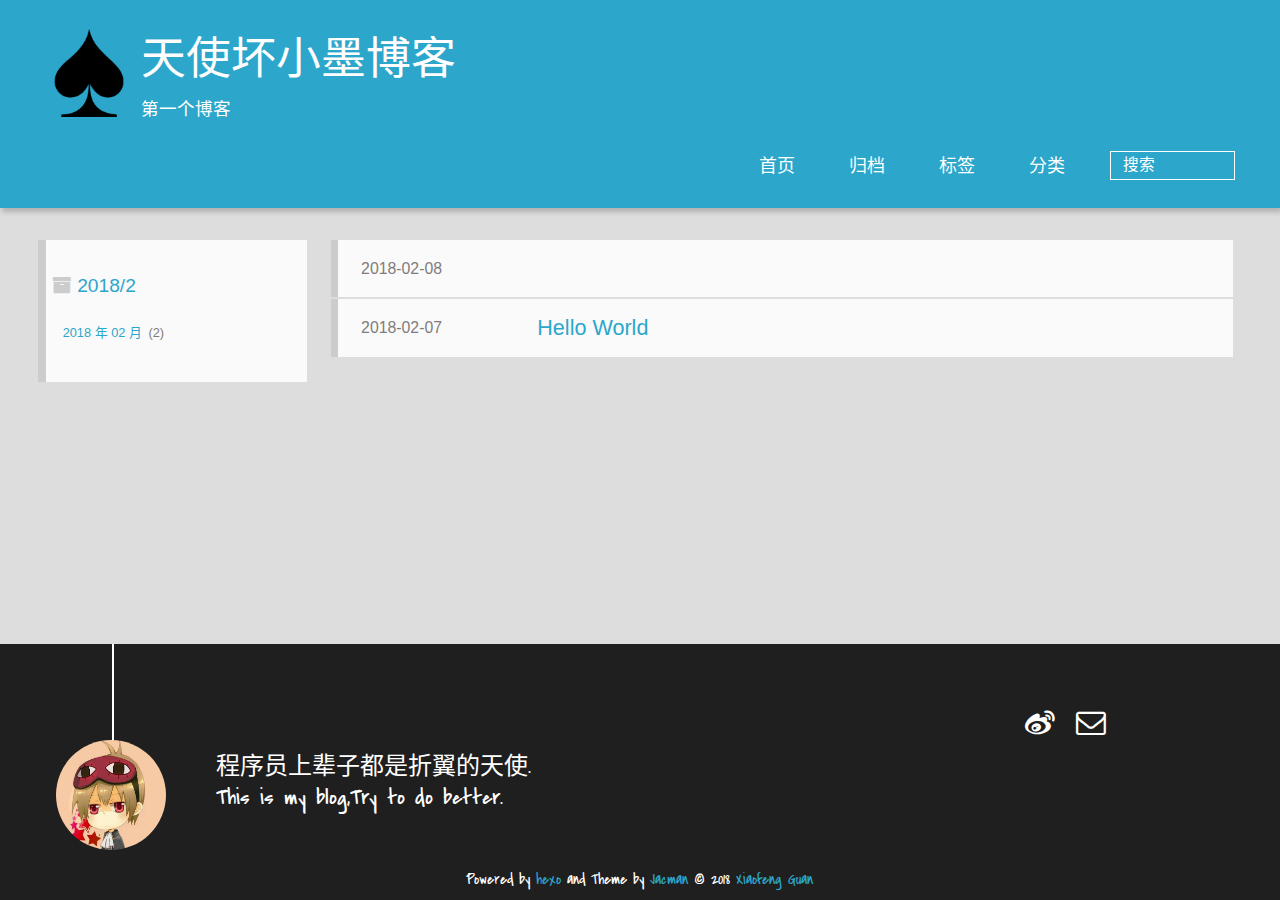
<file: archives/2018/02/index.html>
<!DOCTYPE HTML>
<html lang="zh-CN">
<head>
  <meta charset="UTF-8">
  
    <title>归档: 2018/2 | 天使坏小墨博客</title>
    <meta name="viewport" content="width=device-width, initial-scale=1,user-scalable=no">
    
    <meta name="author" content="Xiaofeng Guan">
    

    
    <meta name="description" content="hello,every body!~">
<meta property="og:type" content="website">
<meta property="og:title" content="天使坏小墨博客">
<meta property="og:url" content="http://yoursite.com/archives/2018/02/index.html">
<meta property="og:site_name" content="天使坏小墨博客">
<meta property="og:description" content="hello,every body!~">
<meta property="og:locale" content="zh-CN">
<meta name="twitter:card" content="summary">
<meta name="twitter:title" content="天使坏小墨博客">
<meta name="twitter:description" content="hello,every body!~">

    
    <link rel="alternative" href="/atom.xml" title="天使坏小墨博客" type="application/atom+xml">
    
    
    <link rel="icon" href="/img/favicon.ico">
    
    
    <link rel="apple-touch-icon" href="/img/jacman.jpg">
    <link rel="apple-touch-icon-precomposed" href="/img/jacman.jpg">
    
    <link rel="stylesheet" href="/css/style.css">
</head>

    <body>
      <header>
        
<div>
		
			<div id="imglogo">
				<a href="/"><img src="/img/logo.png" alt="天使坏小墨博客" title="天使坏小墨博客"/></a>
			</div>
			
			<div id="textlogo">
				<h1 class="site-name"><a href="/" title="天使坏小墨博客">天使坏小墨博客</a></h1>
				<h2 class="blog-motto">第一个博客</h2>
			</div>
			<div class="navbar"><a class="navbutton navmobile" href="#" title="菜单">
			</a></div>
			<nav class="animated">
				<ul>
					<ul>
					 
						<li><a href="/">首页</a></li>
					
						<li><a href="/archives">归档</a></li>
					
						<li><a href="/tags">标签</a></li>
					
						<li><a href="/categories">分类</a></li>
					
					<li>
 					
					<form class="search" action="//google.com/search" method="get" accept-charset="utf-8">
						<label>Search</label>
						<input type="search" id="search" name="q" autocomplete="off" maxlength="20" placeholder="搜索" />
						<input type="hidden" name="q" value="site:yoursite.com">
					</form>
					
					</li>
				</ul>
			</nav>			
</div>
      </header>
      <div id="container">
        

<div class="archive-title" >
  <h2 class="archive-icon">2018/2</h2>
  
  <div class="archiveslist archive-float clearfix">
   <ul class="archive-list"><li class="archive-list-item"><a class="archive-list-link" href="/archives/2018/02/">2018 年 02 月</a><span class="archive-list-count">2</span></li></ul>
 </div>
  
</div>
<div id="main" class="archive-part clearfix">
  <div id="archive-page">

  <section class="post" itemscope itemprop="blogPost">
  
    <a href="/2018/02/08/hello-hexo/" title="" itemprop="url">
  

    <time datetime="2018-02-08T02:29:36.790Z" itemprop="datePublished">2018-02-08</time>


    <h1 itemprop="name">&nbsp;</h1>

  </a>
</section>

  <section class="post" itemscope itemprop="blogPost">
  
    <a href="/2018/02/07/hello-world/" title="Hello World" itemprop="url">
  

    <time datetime="2018-02-07T09:04:52.421Z" itemprop="datePublished">2018-02-07</time>


    <h1 itemprop="name">Hello World</h1>

  </a>
</section>


  </div>
</div>

      </div>
      <footer><div id="footer" >
	
	<div class="line">
		<span></span>
		<div class="author"></div>
	</div>
	
	
	<section class="info">
		<p> 程序员上辈子都是折翼的天使. <br/>
			This is my blog,Try to do better.</p>
	</section>
	 
	<div class="social-font" class="clearfix">
		
		<a href="http://weibo.com/18805839076" target="_blank" class="icon-weibo" title="微博"></a>
		
		
		
		
		
		
		
		
		
		
		<a href="mailto:229774535@qq.com" target="_blank" class="icon-email" title="Email Me"></a>
		
	</div>
			
		

		<p class="copyright">
		Powered by <a href="http://hexo.io" target="_blank" title="hexo">hexo</a> and Theme by <a href="https://github.com/wuchong/jacman" target="_blank" title="Jacman">Jacman</a> © 2018 
		
		<a href="/about" target="_blank" title="Xiaofeng Guan">Xiaofeng Guan</a>
		
		
		</p>
</div>
</footer>
      <script src="/js/jquery-2.0.3.min.js"></script>
<script src="/js/jquery.imagesloaded.min.js"></script>
<script src="/js/gallery.js"></script>
<script src="/js/jquery.qrcode-0.12.0.min.js"></script>

<script type="text/javascript">
$(document).ready(function(){ 
  $('.navbar').click(function(){
    $('header nav').toggleClass('shownav');
  });
  var myWidth = 0;
  function getSize(){
    if( typeof( window.innerWidth ) == 'number' ) {
      myWidth = window.innerWidth;
    } else if( document.documentElement && document.documentElement.clientWidth) {
      myWidth = document.documentElement.clientWidth;
    };
  };
  var m = $('#main'),
      a = $('#asidepart'),
      c = $('.closeaside'),
      o = $('.openaside');
  c.click(function(){
    a.addClass('fadeOut').css('display', 'none');
    o.css('display', 'block').addClass('fadeIn');
    m.addClass('moveMain');
  });
  o.click(function(){
    o.css('display', 'none').removeClass('beforeFadeIn');
    a.css('display', 'block').removeClass('fadeOut').addClass('fadeIn');      
    m.removeClass('moveMain');
  });
  $(window).scroll(function(){
    o.css("top",Math.max(80,260-$(this).scrollTop()));
  });
  
  $(window).resize(function(){
    getSize(); 
    if (myWidth >= 1024) {
      $('header nav').removeClass('shownav');
    }else{
      m.removeClass('moveMain');
      a.css('display', 'block').removeClass('fadeOut');
      o.css('display', 'none');
        
    }
  });
});
</script>












<link rel="stylesheet" href="/fancybox/jquery.fancybox.css" media="screen" type="text/css">
<script src="/fancybox/jquery.fancybox.pack.js"></script>
<script type="text/javascript">
$(document).ready(function(){ 
  $('.article-content').each(function(i){
    $(this).find('img').each(function(){
      if ($(this).parent().hasClass('fancybox')) return;
      var alt = this.alt;
      if (alt) $(this).after('<span class="caption">' + alt + '</span>');
      $(this).wrap('<a href="' + this.src + '" title="' + alt + '" class="fancybox"></a>');
    });
    $(this).find('.fancybox').each(function(){
      $(this).attr('rel', 'article' + i);
    });
  });
  if($.fancybox){
    $('.fancybox').fancybox();
  }
}); 
</script>



<!-- Analytics Begin -->



<script>
var _hmt = _hmt || [];
(function() {
  var hm = document.createElement("script");
  hm.src = "//hm.baidu.com/hm.js?e6d1f421bbc9962127a50488f9ed37d1";
  var s = document.getElementsByTagName("script")[0]; 
  s.parentNode.insertBefore(hm, s);
})();
</script>



<!-- Analytics End -->

<!-- Totop Begin -->

	<div id="totop">
	<a title="返回顶部"><img src="/img/scrollup.png"/></a>
	</div>
	<script src="/js/totop.js"></script>

<!-- Totop End -->

<!-- MathJax Begin -->
<!-- mathjax config similar to math.stackexchange -->


<!-- MathJax End -->

<!-- Tiny_search Begin -->

<!-- Tiny_search End -->

    </body>
   </html>
</file>
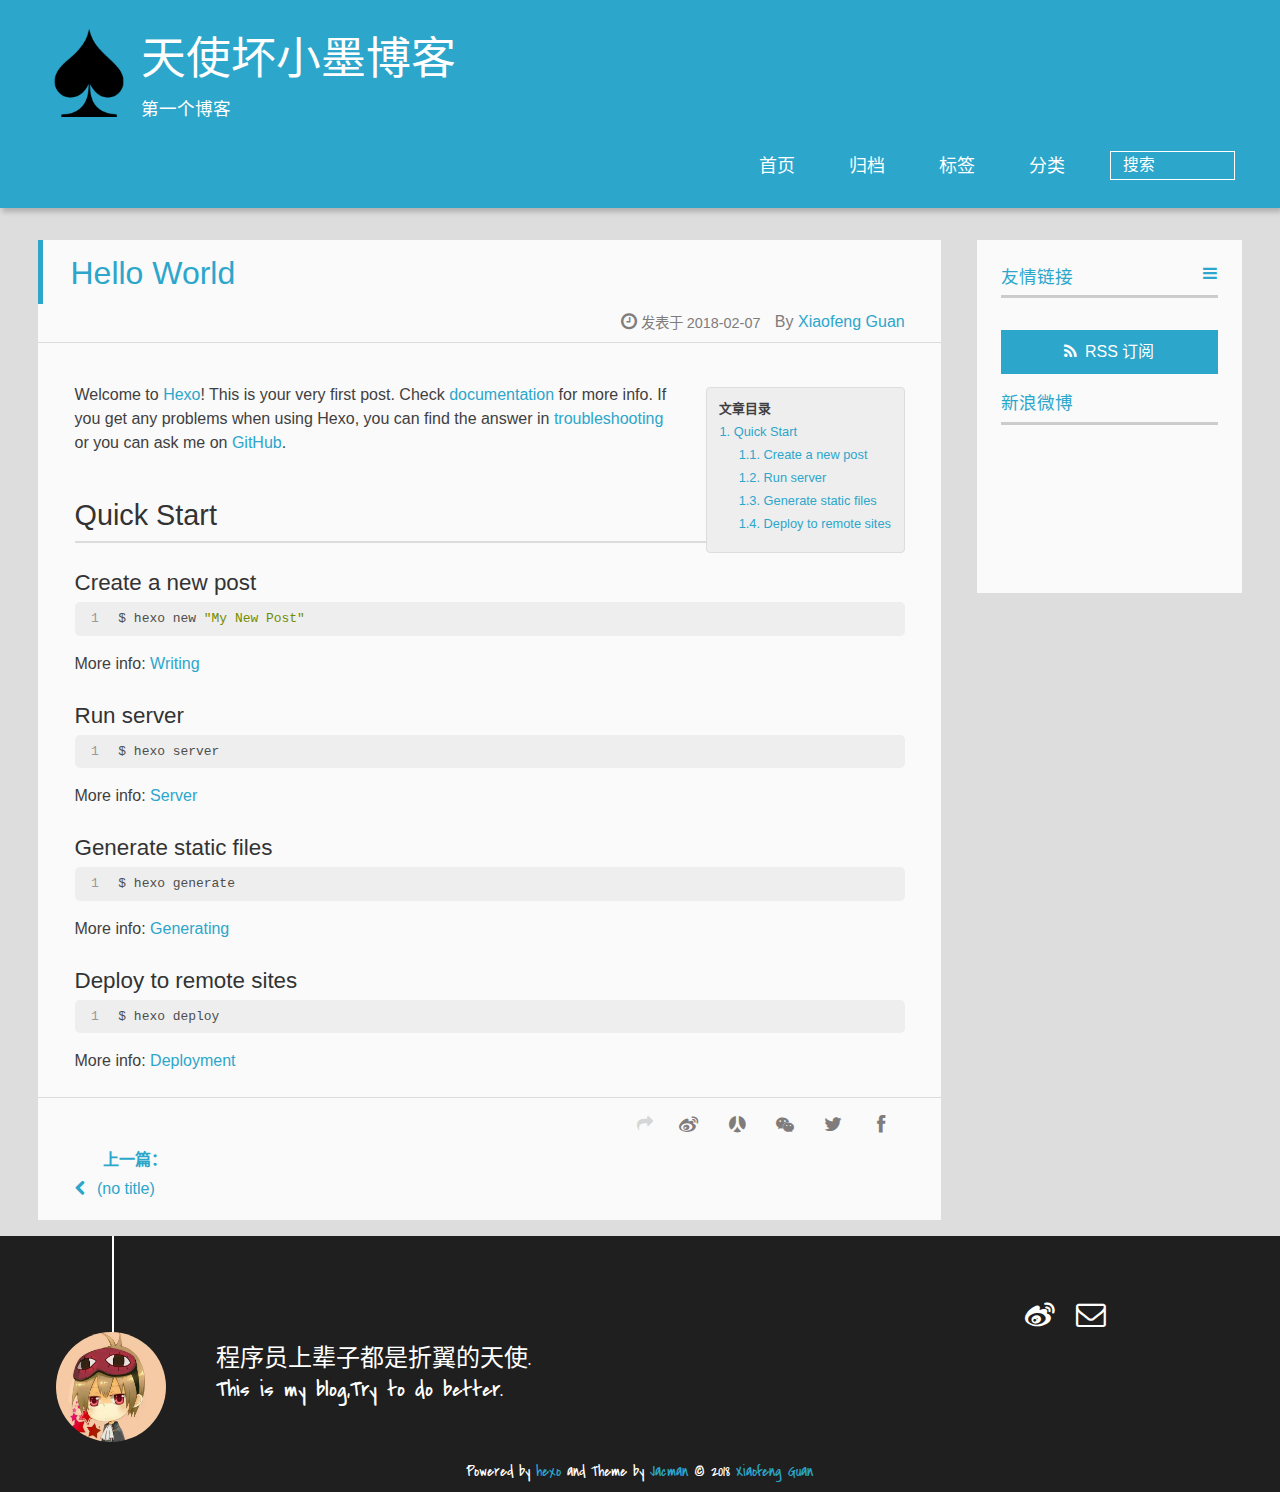
<file: 2018/02/07/hello-world/index.html>
<!DOCTYPE HTML>
<html lang="zh-CN">
<head>
  <meta charset="UTF-8">
  
    <title>Hello World | 天使坏小墨博客</title>
    <meta name="viewport" content="width=device-width, initial-scale=1,user-scalable=no">
    
    <meta name="author" content="Xiaofeng Guan">
    

    
    <meta name="description" content="Welcome to Hexo! This is your very first post. Check documentation for more info. If you get any problems when using Hexo, you can find the answer in troubleshooting or you can ask me on GitHub. Quick">
<meta property="og:type" content="article">
<meta property="og:title" content="Hello World">
<meta property="og:url" content="http://yoursite.com/2018/02/07/hello-world/index.html">
<meta property="og:site_name" content="天使坏小墨博客">
<meta property="og:description" content="Welcome to Hexo! This is your very first post. Check documentation for more info. If you get any problems when using Hexo, you can find the answer in troubleshooting or you can ask me on GitHub. Quick">
<meta property="og:locale" content="zh-CN">
<meta property="og:updated_time" content="2018-02-07T09:04:52.424Z">
<meta name="twitter:card" content="summary">
<meta name="twitter:title" content="Hello World">
<meta name="twitter:description" content="Welcome to Hexo! This is your very first post. Check documentation for more info. If you get any problems when using Hexo, you can find the answer in troubleshooting or you can ask me on GitHub. Quick">

    
    <link rel="alternative" href="/atom.xml" title="天使坏小墨博客" type="application/atom+xml">
    
    
    <link rel="icon" href="/img/favicon.ico">
    
    
    <link rel="apple-touch-icon" href="/img/jacman.jpg">
    <link rel="apple-touch-icon-precomposed" href="/img/jacman.jpg">
    
    <link rel="stylesheet" href="/css/style.css">
</head>

  <body>
    <header>
      
<div>
		
			<div id="imglogo">
				<a href="/"><img src="/img/logo.png" alt="天使坏小墨博客" title="天使坏小墨博客"/></a>
			</div>
			
			<div id="textlogo">
				<h1 class="site-name"><a href="/" title="天使坏小墨博客">天使坏小墨博客</a></h1>
				<h2 class="blog-motto">第一个博客</h2>
			</div>
			<div class="navbar"><a class="navbutton navmobile" href="#" title="菜单">
			</a></div>
			<nav class="animated">
				<ul>
					<ul>
					 
						<li><a href="/">首页</a></li>
					
						<li><a href="/archives">归档</a></li>
					
						<li><a href="/tags">标签</a></li>
					
						<li><a href="/categories">分类</a></li>
					
					<li>
 					
					<form class="search" action="//google.com/search" method="get" accept-charset="utf-8">
						<label>Search</label>
						<input type="search" id="search" name="q" autocomplete="off" maxlength="20" placeholder="搜索" />
						<input type="hidden" name="q" value="site:yoursite.com">
					</form>
					
					</li>
				</ul>
			</nav>			
</div>
    </header>
    <div id="container">
      <div id="main" class="post" itemscope itemprop="blogPost">
  
	<article itemprop="articleBody"> 
		<header class="article-info clearfix">
  <h1 itemprop="name">
    
      <a href="/2018/02/07/hello-world/" title="Hello World" itemprop="url">Hello World</a>
  </h1>
  <p class="article-author">By
       
		<a href="/about" title="Xiaofeng Guan" target="_blank" itemprop="author">Xiaofeng Guan</a>
		
  <p class="article-time">
    <time datetime="2018-02-07T09:04:52.421Z" itemprop="datePublished"> 发表于 2018-02-07</time>
    
  </p>
</header>
	<div class="article-content">
		
		<div id="toc" class="toc-article">
			<strong class="toc-title">文章目录</strong>
		
			<ol class="toc"><li class="toc-item toc-level-2"><a class="toc-link" href="#Quick-Start"><span class="toc-number">1.</span> <span class="toc-text">Quick Start</span></a><ol class="toc-child"><li class="toc-item toc-level-3"><a class="toc-link" href="#Create-a-new-post"><span class="toc-number">1.1.</span> <span class="toc-text">Create a new post</span></a></li><li class="toc-item toc-level-3"><a class="toc-link" href="#Run-server"><span class="toc-number">1.2.</span> <span class="toc-text">Run server</span></a></li><li class="toc-item toc-level-3"><a class="toc-link" href="#Generate-static-files"><span class="toc-number">1.3.</span> <span class="toc-text">Generate static files</span></a></li><li class="toc-item toc-level-3"><a class="toc-link" href="#Deploy-to-remote-sites"><span class="toc-number">1.4.</span> <span class="toc-text">Deploy to remote sites</span></a></li></ol></li></ol>
		
		</div>
		
		<p>Welcome to <a href="https://hexo.io/" target="_blank" rel="noopener">Hexo</a>! This is your very first post. Check <a href="https://hexo.io/docs/" target="_blank" rel="noopener">documentation</a> for more info. If you get any problems when using Hexo, you can find the answer in <a href="https://hexo.io/docs/troubleshooting.html" target="_blank" rel="noopener">troubleshooting</a> or you can ask me on <a href="https://github.com/hexojs/hexo/issues" target="_blank" rel="noopener">GitHub</a>.</p>
<h2 id="Quick-Start"><a href="#Quick-Start" class="headerlink" title="Quick Start"></a>Quick Start</h2><h3 id="Create-a-new-post"><a href="#Create-a-new-post" class="headerlink" title="Create a new post"></a>Create a new post</h3><figure class="highlight bash"><table><tr><td class="gutter"><pre><span class="line">1</span><br></pre></td><td class="code"><pre><span class="line">$ hexo new <span class="string">"My New Post"</span></span><br></pre></td></tr></table></figure>
<p>More info: <a href="https://hexo.io/docs/writing.html" target="_blank" rel="noopener">Writing</a></p>
<h3 id="Run-server"><a href="#Run-server" class="headerlink" title="Run server"></a>Run server</h3><figure class="highlight bash"><table><tr><td class="gutter"><pre><span class="line">1</span><br></pre></td><td class="code"><pre><span class="line">$ hexo server</span><br></pre></td></tr></table></figure>
<p>More info: <a href="https://hexo.io/docs/server.html" target="_blank" rel="noopener">Server</a></p>
<h3 id="Generate-static-files"><a href="#Generate-static-files" class="headerlink" title="Generate static files"></a>Generate static files</h3><figure class="highlight bash"><table><tr><td class="gutter"><pre><span class="line">1</span><br></pre></td><td class="code"><pre><span class="line">$ hexo generate</span><br></pre></td></tr></table></figure>
<p>More info: <a href="https://hexo.io/docs/generating.html" target="_blank" rel="noopener">Generating</a></p>
<h3 id="Deploy-to-remote-sites"><a href="#Deploy-to-remote-sites" class="headerlink" title="Deploy to remote sites"></a>Deploy to remote sites</h3><figure class="highlight bash"><table><tr><td class="gutter"><pre><span class="line">1</span><br></pre></td><td class="code"><pre><span class="line">$ hexo deploy</span><br></pre></td></tr></table></figure>
<p>More info: <a href="https://hexo.io/docs/deployment.html" target="_blank" rel="noopener">Deployment</a></p>
  
	</div>
		<footer class="article-footer clearfix">
<div class="article-catetags">


</div>



	<div class="article-share" id="share">
	
	  <div data-url="http://yoursite.com/2018/02/07/hello-world/" data-title="Hello World | 天使坏小墨博客" data-tsina="" class="share clearfix">
	  </div>
	
	</div>


</footer>

   	       
	</article>
	
<nav class="article-nav clearfix">
 
 <div class="prev" >
 <a href="/2018/02/08/hello-hexo/" title="">
  <strong>上一篇：</strong><br/>
  <span>
  (no title)</span>
</a>
</div>


</nav>

	
<section id="comments" class="comment">
	<div class="ds-thread" data-thread-key="2018/02/07/hello-world/" data-title="Hello World" data-url="http://yoursite.com/2018/02/07/hello-world/"></div>
</section>




</div>  
      <div class="openaside"><a class="navbutton" href="#" title="显示侧边栏"></a></div>

  <div id="toc" class="toc-aside">
  <strong class="toc-title">文章目录</strong>
 
 <ol class="toc"><li class="toc-item toc-level-2"><a class="toc-link" href="#Quick-Start"><span class="toc-number">1.</span> <span class="toc-text">Quick Start</span></a><ol class="toc-child"><li class="toc-item toc-level-3"><a class="toc-link" href="#Create-a-new-post"><span class="toc-number">1.1.</span> <span class="toc-text">Create a new post</span></a></li><li class="toc-item toc-level-3"><a class="toc-link" href="#Run-server"><span class="toc-number">1.2.</span> <span class="toc-text">Run server</span></a></li><li class="toc-item toc-level-3"><a class="toc-link" href="#Generate-static-files"><span class="toc-number">1.3.</span> <span class="toc-text">Generate static files</span></a></li><li class="toc-item toc-level-3"><a class="toc-link" href="#Deploy-to-remote-sites"><span class="toc-number">1.4.</span> <span class="toc-text">Deploy to remote sites</span></a></li></ol></li></ol>
 
  </div>

<div id="asidepart">
<div class="closeaside"><a class="closebutton" href="#" title="隐藏侧边栏"></a></div>
<aside class="clearfix">

  


  

  

  <div class="linkslist">
  <p class="asidetitle">友情链接</p>
    <ul>
        
    </ul>
</div>

  


  <div class="rsspart">
	<a href="/atom.xml" target="_blank" title="rss">RSS 订阅</a>
</div>

  <div class="weiboshow">
  <p class="asidetitle">新浪微博</p>
    <iframe width="100%" height="119" class="share_self"  frameborder="0" scrolling="no" src="http://widget.weibo.com/weiboshow/index.php?language=&width=0&height=119&fansRow=2&ptype=1&speed=0&skin=9&isTitle=1&noborder=1&isWeibo=0&isFans=0&uid=&verifier=b3593ceb&dpc=1"></iframe>
</div>


</aside>
</div>
    </div>
    <footer><div id="footer" >
	
	<div class="line">
		<span></span>
		<div class="author"></div>
	</div>
	
	
	<section class="info">
		<p> 程序员上辈子都是折翼的天使. <br/>
			This is my blog,Try to do better.</p>
	</section>
	 
	<div class="social-font" class="clearfix">
		
		<a href="http://weibo.com/18805839076" target="_blank" class="icon-weibo" title="微博"></a>
		
		
		
		
		
		
		
		
		
		
		<a href="mailto:229774535@qq.com" target="_blank" class="icon-email" title="Email Me"></a>
		
	</div>
			
		

		<p class="copyright">
		Powered by <a href="http://hexo.io" target="_blank" title="hexo">hexo</a> and Theme by <a href="https://github.com/wuchong/jacman" target="_blank" title="Jacman">Jacman</a> © 2018 
		
		<a href="/about" target="_blank" title="Xiaofeng Guan">Xiaofeng Guan</a>
		
		
		</p>
</div>
</footer>
    <script src="/js/jquery-2.0.3.min.js"></script>
<script src="/js/jquery.imagesloaded.min.js"></script>
<script src="/js/gallery.js"></script>
<script src="/js/jquery.qrcode-0.12.0.min.js"></script>

<script type="text/javascript">
$(document).ready(function(){ 
  $('.navbar').click(function(){
    $('header nav').toggleClass('shownav');
  });
  var myWidth = 0;
  function getSize(){
    if( typeof( window.innerWidth ) == 'number' ) {
      myWidth = window.innerWidth;
    } else if( document.documentElement && document.documentElement.clientWidth) {
      myWidth = document.documentElement.clientWidth;
    };
  };
  var m = $('#main'),
      a = $('#asidepart'),
      c = $('.closeaside'),
      o = $('.openaside');
  c.click(function(){
    a.addClass('fadeOut').css('display', 'none');
    o.css('display', 'block').addClass('fadeIn');
    m.addClass('moveMain');
  });
  o.click(function(){
    o.css('display', 'none').removeClass('beforeFadeIn');
    a.css('display', 'block').removeClass('fadeOut').addClass('fadeIn');      
    m.removeClass('moveMain');
  });
  $(window).scroll(function(){
    o.css("top",Math.max(80,260-$(this).scrollTop()));
  });
  
  $(window).resize(function(){
    getSize(); 
    if (myWidth >= 1024) {
      $('header nav').removeClass('shownav');
    }else{
      m.removeClass('moveMain');
      a.css('display', 'block').removeClass('fadeOut');
      o.css('display', 'none');
      
      $('#toc.toc-aside').css('display', 'none');
        
    }
  });
});
</script>

<script type="text/javascript">
$(document).ready(function(){ 
  var ai = $('.article-content>iframe'),
      ae = $('.article-content>embed'),
      t  = $('#toc'),
      ta = $('#toc.toc-aside'),
      o  = $('.openaside'),
      c  = $('.closeaside');
  if(ai.length>0){
    ai.wrap('<div class="video-container" />');
  };
  if(ae.length>0){
   ae.wrap('<div class="video-container" />');
  };
  c.click(function(){
    ta.css('display', 'block').addClass('fadeIn');
  });
  o.click(function(){
    ta.css('display', 'none');
  });
  $(window).scroll(function(){
    ta.css("top",Math.max(140,320-$(this).scrollTop()));
  });
});
</script>


<script type="text/javascript">
$(document).ready(function(){ 
  var $this = $('.share'),
      url = $this.attr('data-url'),
      encodedUrl = encodeURIComponent(url),
      title = $this.attr('data-title'),
      tsina = $this.attr('data-tsina'),
      description = $this.attr('description');
  var html = [
  '<div class="hoverqrcode clearfix"></div>',
  '<a class="overlay" id="qrcode"></a>',
  '<a href="https://www.facebook.com/sharer.php?u=' + encodedUrl + '" class="article-share-facebook" target="_blank" title="Facebook"></a>',
  '<a href="https://twitter.com/intent/tweet?url=' + encodedUrl + '" class="article-share-twitter" target="_blank" title="Twitter"></a>',
  '<a href="#qrcode" class="article-share-qrcode" title="微信"></a>',
  '<a href="http://widget.renren.com/dialog/share?resourceUrl=' + encodedUrl + '&srcUrl=' + encodedUrl + '&title=' + title +'" class="article-share-renren" target="_blank" title="人人"></a>',
  '<a href="http://service.weibo.com/share/share.php?title='+title+'&url='+encodedUrl +'&ralateUid='+ tsina +'&searchPic=true&style=number' +'" class="article-share-weibo" target="_blank" title="微博"></a>',
  '<span title="Share to"></span>'
  ].join('');
  $this.append(html);

  $('.hoverqrcode').hide();

  var myWidth = 0;
  function updatehoverqrcode(){
    if( typeof( window.innerWidth ) == 'number' ) {
      myWidth = window.innerWidth;
    } else if( document.documentElement && document.documentElement.clientWidth) {
      myWidth = document.documentElement.clientWidth;
    };
    var qrsize = myWidth > 1024 ? 200:100;
    var options = {render: 'image', size: qrsize, fill: '#2ca6cb', text: url, radius: 0.5, quiet: 1};
    var p = $('.article-share-qrcode').position();
    $('.hoverqrcode').empty().css('width', qrsize).css('height', qrsize)
                          .css('left', p.left-qrsize/2+20).css('top', p.top-qrsize-10)
                          .qrcode(options);
  };
  $(window).resize(function(){
    $('.hoverqrcode').hide();
  });
  $('.article-share-qrcode').click(function(){
    updatehoverqrcode();
    $('.hoverqrcode').toggle();
  });
  $('.article-share-qrcode').hover(function(){}, function(){
      $('.hoverqrcode').hide();
  });
});   
</script>



<script type="text/javascript">
  var duoshuoQuery = {short_name:"天使坏小墨"};
  (function() {
    var ds = document.createElement('script');
    ds.type = 'text/javascript';ds.async = true;
    ds.src = '//static.duoshuo.com/embed.js';
    ds.charset = 'UTF-8';
    (document.getElementsByTagName('head')[0] 
    || document.getElementsByTagName('body')[0]).appendChild(ds);
  })();
</script> 









<link rel="stylesheet" href="/fancybox/jquery.fancybox.css" media="screen" type="text/css">
<script src="/fancybox/jquery.fancybox.pack.js"></script>
<script type="text/javascript">
$(document).ready(function(){ 
  $('.article-content').each(function(i){
    $(this).find('img').each(function(){
      if ($(this).parent().hasClass('fancybox')) return;
      var alt = this.alt;
      if (alt) $(this).after('<span class="caption">' + alt + '</span>');
      $(this).wrap('<a href="' + this.src + '" title="' + alt + '" class="fancybox"></a>');
    });
    $(this).find('.fancybox').each(function(){
      $(this).attr('rel', 'article' + i);
    });
  });
  if($.fancybox){
    $('.fancybox').fancybox();
  }
}); 
</script>



<!-- Analytics Begin -->



<script>
var _hmt = _hmt || [];
(function() {
  var hm = document.createElement("script");
  hm.src = "//hm.baidu.com/hm.js?e6d1f421bbc9962127a50488f9ed37d1";
  var s = document.getElementsByTagName("script")[0]; 
  s.parentNode.insertBefore(hm, s);
})();
</script>



<!-- Analytics End -->

<!-- Totop Begin -->

	<div id="totop">
	<a title="返回顶部"><img src="/img/scrollup.png"/></a>
	</div>
	<script src="/js/totop.js"></script>

<!-- Totop End -->

<!-- MathJax Begin -->
<!-- mathjax config similar to math.stackexchange -->


<!-- MathJax End -->

<!-- Tiny_search Begin -->

<!-- Tiny_search End -->

  </body>
</html>
</file>
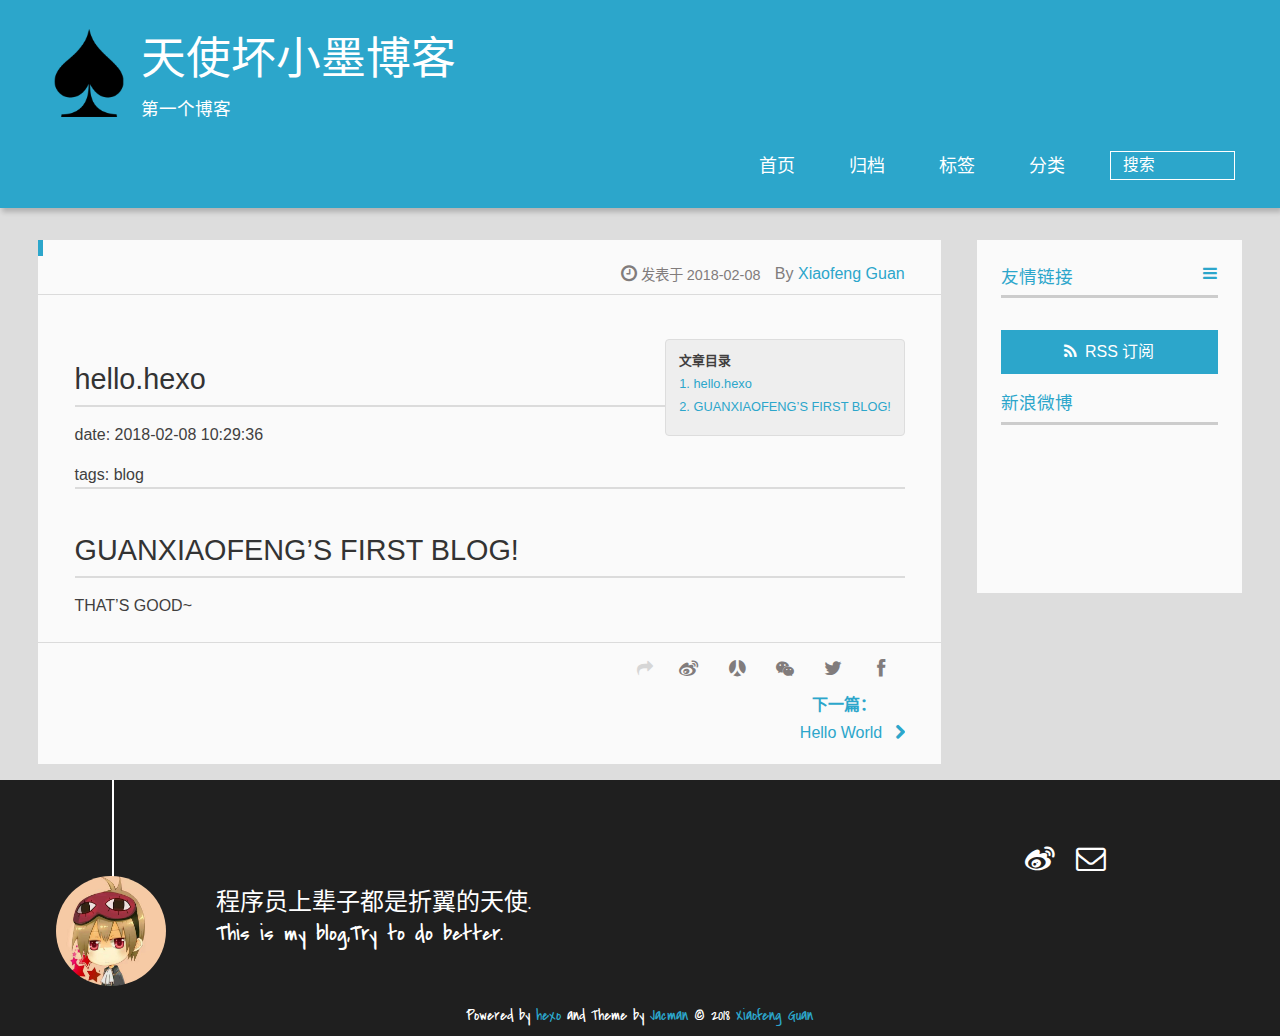
<file: 2018/02/08/hello-hexo/index.html>
<!DOCTYPE HTML>
<html lang="zh-CN">
<head>
  <meta charset="UTF-8">
  
    <title>天使坏小墨博客</title>
    <meta name="viewport" content="width=device-width, initial-scale=1,user-scalable=no">
    
    <meta name="author" content="Xiaofeng Guan">
    

    
    <meta name="description" content="hello.hexo   date: 2018-02-08 10:29:36    tags: blog  GUANXIAOFENG’S FIRST BLOG!">
<meta property="og:type" content="article">
<meta property="og:title" content="天使坏小墨博客">
<meta property="og:url" content="http://yoursite.com/2018/02/08/hello-hexo/index.html">
<meta property="og:site_name" content="天使坏小墨博客">
<meta property="og:description" content="hello.hexo   date: 2018-02-08 10:29:36    tags: blog  GUANXIAOFENG’S FIRST BLOG!">
<meta property="og:locale" content="zh-CN">
<meta property="og:updated_time" content="2018-02-08T03:10:26.865Z">
<meta name="twitter:card" content="summary">
<meta name="twitter:title" content="天使坏小墨博客">
<meta name="twitter:description" content="hello.hexo   date: 2018-02-08 10:29:36    tags: blog  GUANXIAOFENG’S FIRST BLOG!">

    
    <link rel="alternative" href="/atom.xml" title="天使坏小墨博客" type="application/atom+xml">
    
    
    <link rel="icon" href="/img/favicon.ico">
    
    
    <link rel="apple-touch-icon" href="/img/jacman.jpg">
    <link rel="apple-touch-icon-precomposed" href="/img/jacman.jpg">
    
    <link rel="stylesheet" href="/css/style.css">
</head>

  <body>
    <header>
      
<div>
		
			<div id="imglogo">
				<a href="/"><img src="/img/logo.png" alt="天使坏小墨博客" title="天使坏小墨博客"/></a>
			</div>
			
			<div id="textlogo">
				<h1 class="site-name"><a href="/" title="天使坏小墨博客">天使坏小墨博客</a></h1>
				<h2 class="blog-motto">第一个博客</h2>
			</div>
			<div class="navbar"><a class="navbutton navmobile" href="#" title="菜单">
			</a></div>
			<nav class="animated">
				<ul>
					<ul>
					 
						<li><a href="/">首页</a></li>
					
						<li><a href="/archives">归档</a></li>
					
						<li><a href="/tags">标签</a></li>
					
						<li><a href="/categories">分类</a></li>
					
					<li>
 					
					<form class="search" action="//google.com/search" method="get" accept-charset="utf-8">
						<label>Search</label>
						<input type="search" id="search" name="q" autocomplete="off" maxlength="20" placeholder="搜索" />
						<input type="hidden" name="q" value="site:yoursite.com">
					</form>
					
					</li>
				</ul>
			</nav>			
</div>
    </header>
    <div id="container">
      <div id="main" class="post" itemscope itemprop="blogPost">
  
	<article itemprop="articleBody"> 
		<header class="article-info clearfix">
  <h1 itemprop="name">
    
      <a href="/2018/02/08/hello-hexo/" title="" itemprop="url"></a>
  </h1>
  <p class="article-author">By
       
		<a href="/about" title="Xiaofeng Guan" target="_blank" itemprop="author">Xiaofeng Guan</a>
		
  <p class="article-time">
    <time datetime="2018-02-08T02:29:36.790Z" itemprop="datePublished"> 发表于 2018-02-08</time>
    
  </p>
</header>
	<div class="article-content">
		
		<div id="toc" class="toc-article">
			<strong class="toc-title">文章目录</strong>
		
			<ol class="toc"><li class="toc-item toc-level-1"><a class="toc-link" href="#hello-hexo"><span class="toc-number">1.</span> <span class="toc-text">hello.hexo</span></a></li><li class="toc-item toc-level-1"><a class="toc-link" href="#GUANXIAOFENG’S-FIRST-BLOG"><span class="toc-number">2.</span> <span class="toc-text">GUANXIAOFENG’S FIRST BLOG!</span></a></li></ol>
		
		</div>
		
		<h1 id="hello-hexo"><a href="#hello-hexo" class="headerlink" title="hello.hexo"></a>hello.hexo</h1><p>   date: 2018-02-08 10:29:36</p>
<p>   tags: blog</p>
<hr>
<h1 id="GUANXIAOFENG’S-FIRST-BLOG"><a href="#GUANXIAOFENG’S-FIRST-BLOG" class="headerlink" title="GUANXIAOFENG’S FIRST BLOG!"></a>GUANXIAOFENG’S FIRST BLOG!</h1><a id="more"></a>
<p>   THAT’S GOOD~</p>
  
	</div>
		<footer class="article-footer clearfix">
<div class="article-catetags">


</div>



	<div class="article-share" id="share">
	
	  <div data-url="http://yoursite.com/2018/02/08/hello-hexo/" data-title="天使坏小墨博客" data-tsina="" class="share clearfix">
	  </div>
	
	</div>


</footer>

   	       
	</article>
	
<nav class="article-nav clearfix">
 

<div class="next">
<a href="/2018/02/07/hello-world/"  title="Hello World">
 <strong>下一篇：</strong><br/> 
 <span>Hello World
</span>
</a>
</div>

</nav>

	
<section id="comments" class="comment">
	<div class="ds-thread" data-thread-key="2018/02/08/hello-hexo/" data-title="" data-url="http://yoursite.com/2018/02/08/hello-hexo/"></div>
</section>




</div>  
      <div class="openaside"><a class="navbutton" href="#" title="显示侧边栏"></a></div>

  <div id="toc" class="toc-aside">
  <strong class="toc-title">文章目录</strong>
 
 <ol class="toc"><li class="toc-item toc-level-1"><a class="toc-link" href="#hello-hexo"><span class="toc-number">1.</span> <span class="toc-text">hello.hexo</span></a></li><li class="toc-item toc-level-1"><a class="toc-link" href="#GUANXIAOFENG’S-FIRST-BLOG"><span class="toc-number">2.</span> <span class="toc-text">GUANXIAOFENG’S FIRST BLOG!</span></a></li></ol>
 
  </div>

<div id="asidepart">
<div class="closeaside"><a class="closebutton" href="#" title="隐藏侧边栏"></a></div>
<aside class="clearfix">

  


  

  

  <div class="linkslist">
  <p class="asidetitle">友情链接</p>
    <ul>
        
    </ul>
</div>

  


  <div class="rsspart">
	<a href="/atom.xml" target="_blank" title="rss">RSS 订阅</a>
</div>

  <div class="weiboshow">
  <p class="asidetitle">新浪微博</p>
    <iframe width="100%" height="119" class="share_self"  frameborder="0" scrolling="no" src="http://widget.weibo.com/weiboshow/index.php?language=&width=0&height=119&fansRow=2&ptype=1&speed=0&skin=9&isTitle=1&noborder=1&isWeibo=0&isFans=0&uid=&verifier=b3593ceb&dpc=1"></iframe>
</div>


</aside>
</div>
    </div>
    <footer><div id="footer" >
	
	<div class="line">
		<span></span>
		<div class="author"></div>
	</div>
	
	
	<section class="info">
		<p> 程序员上辈子都是折翼的天使. <br/>
			This is my blog,Try to do better.</p>
	</section>
	 
	<div class="social-font" class="clearfix">
		
		<a href="http://weibo.com/18805839076" target="_blank" class="icon-weibo" title="微博"></a>
		
		
		
		
		
		
		
		
		
		
		<a href="mailto:229774535@qq.com" target="_blank" class="icon-email" title="Email Me"></a>
		
	</div>
			
		

		<p class="copyright">
		Powered by <a href="http://hexo.io" target="_blank" title="hexo">hexo</a> and Theme by <a href="https://github.com/wuchong/jacman" target="_blank" title="Jacman">Jacman</a> © 2018 
		
		<a href="/about" target="_blank" title="Xiaofeng Guan">Xiaofeng Guan</a>
		
		
		</p>
</div>
</footer>
    <script src="/js/jquery-2.0.3.min.js"></script>
<script src="/js/jquery.imagesloaded.min.js"></script>
<script src="/js/gallery.js"></script>
<script src="/js/jquery.qrcode-0.12.0.min.js"></script>

<script type="text/javascript">
$(document).ready(function(){ 
  $('.navbar').click(function(){
    $('header nav').toggleClass('shownav');
  });
  var myWidth = 0;
  function getSize(){
    if( typeof( window.innerWidth ) == 'number' ) {
      myWidth = window.innerWidth;
    } else if( document.documentElement && document.documentElement.clientWidth) {
      myWidth = document.documentElement.clientWidth;
    };
  };
  var m = $('#main'),
      a = $('#asidepart'),
      c = $('.closeaside'),
      o = $('.openaside');
  c.click(function(){
    a.addClass('fadeOut').css('display', 'none');
    o.css('display', 'block').addClass('fadeIn');
    m.addClass('moveMain');
  });
  o.click(function(){
    o.css('display', 'none').removeClass('beforeFadeIn');
    a.css('display', 'block').removeClass('fadeOut').addClass('fadeIn');      
    m.removeClass('moveMain');
  });
  $(window).scroll(function(){
    o.css("top",Math.max(80,260-$(this).scrollTop()));
  });
  
  $(window).resize(function(){
    getSize(); 
    if (myWidth >= 1024) {
      $('header nav').removeClass('shownav');
    }else{
      m.removeClass('moveMain');
      a.css('display', 'block').removeClass('fadeOut');
      o.css('display', 'none');
      
      $('#toc.toc-aside').css('display', 'none');
        
    }
  });
});
</script>

<script type="text/javascript">
$(document).ready(function(){ 
  var ai = $('.article-content>iframe'),
      ae = $('.article-content>embed'),
      t  = $('#toc'),
      ta = $('#toc.toc-aside'),
      o  = $('.openaside'),
      c  = $('.closeaside');
  if(ai.length>0){
    ai.wrap('<div class="video-container" />');
  };
  if(ae.length>0){
   ae.wrap('<div class="video-container" />');
  };
  c.click(function(){
    ta.css('display', 'block').addClass('fadeIn');
  });
  o.click(function(){
    ta.css('display', 'none');
  });
  $(window).scroll(function(){
    ta.css("top",Math.max(140,320-$(this).scrollTop()));
  });
});
</script>


<script type="text/javascript">
$(document).ready(function(){ 
  var $this = $('.share'),
      url = $this.attr('data-url'),
      encodedUrl = encodeURIComponent(url),
      title = $this.attr('data-title'),
      tsina = $this.attr('data-tsina'),
      description = $this.attr('description');
  var html = [
  '<div class="hoverqrcode clearfix"></div>',
  '<a class="overlay" id="qrcode"></a>',
  '<a href="https://www.facebook.com/sharer.php?u=' + encodedUrl + '" class="article-share-facebook" target="_blank" title="Facebook"></a>',
  '<a href="https://twitter.com/intent/tweet?url=' + encodedUrl + '" class="article-share-twitter" target="_blank" title="Twitter"></a>',
  '<a href="#qrcode" class="article-share-qrcode" title="微信"></a>',
  '<a href="http://widget.renren.com/dialog/share?resourceUrl=' + encodedUrl + '&srcUrl=' + encodedUrl + '&title=' + title +'" class="article-share-renren" target="_blank" title="人人"></a>',
  '<a href="http://service.weibo.com/share/share.php?title='+title+'&url='+encodedUrl +'&ralateUid='+ tsina +'&searchPic=true&style=number' +'" class="article-share-weibo" target="_blank" title="微博"></a>',
  '<span title="Share to"></span>'
  ].join('');
  $this.append(html);

  $('.hoverqrcode').hide();

  var myWidth = 0;
  function updatehoverqrcode(){
    if( typeof( window.innerWidth ) == 'number' ) {
      myWidth = window.innerWidth;
    } else if( document.documentElement && document.documentElement.clientWidth) {
      myWidth = document.documentElement.clientWidth;
    };
    var qrsize = myWidth > 1024 ? 200:100;
    var options = {render: 'image', size: qrsize, fill: '#2ca6cb', text: url, radius: 0.5, quiet: 1};
    var p = $('.article-share-qrcode').position();
    $('.hoverqrcode').empty().css('width', qrsize).css('height', qrsize)
                          .css('left', p.left-qrsize/2+20).css('top', p.top-qrsize-10)
                          .qrcode(options);
  };
  $(window).resize(function(){
    $('.hoverqrcode').hide();
  });
  $('.article-share-qrcode').click(function(){
    updatehoverqrcode();
    $('.hoverqrcode').toggle();
  });
  $('.article-share-qrcode').hover(function(){}, function(){
      $('.hoverqrcode').hide();
  });
});   
</script>



<script type="text/javascript">
  var duoshuoQuery = {short_name:"天使坏小墨"};
  (function() {
    var ds = document.createElement('script');
    ds.type = 'text/javascript';ds.async = true;
    ds.src = '//static.duoshuo.com/embed.js';
    ds.charset = 'UTF-8';
    (document.getElementsByTagName('head')[0] 
    || document.getElementsByTagName('body')[0]).appendChild(ds);
  })();
</script> 









<link rel="stylesheet" href="/fancybox/jquery.fancybox.css" media="screen" type="text/css">
<script src="/fancybox/jquery.fancybox.pack.js"></script>
<script type="text/javascript">
$(document).ready(function(){ 
  $('.article-content').each(function(i){
    $(this).find('img').each(function(){
      if ($(this).parent().hasClass('fancybox')) return;
      var alt = this.alt;
      if (alt) $(this).after('<span class="caption">' + alt + '</span>');
      $(this).wrap('<a href="' + this.src + '" title="' + alt + '" class="fancybox"></a>');
    });
    $(this).find('.fancybox').each(function(){
      $(this).attr('rel', 'article' + i);
    });
  });
  if($.fancybox){
    $('.fancybox').fancybox();
  }
}); 
</script>



<!-- Analytics Begin -->



<script>
var _hmt = _hmt || [];
(function() {
  var hm = document.createElement("script");
  hm.src = "//hm.baidu.com/hm.js?e6d1f421bbc9962127a50488f9ed37d1";
  var s = document.getElementsByTagName("script")[0]; 
  s.parentNode.insertBefore(hm, s);
})();
</script>



<!-- Analytics End -->

<!-- Totop Begin -->

	<div id="totop">
	<a title="返回顶部"><img src="/img/scrollup.png"/></a>
	</div>
	<script src="/js/totop.js"></script>

<!-- Totop End -->

<!-- MathJax Begin -->
<!-- mathjax config similar to math.stackexchange -->


<!-- MathJax End -->

<!-- Tiny_search Begin -->

<!-- Tiny_search End -->

  </body>
</html>
</file>
<file: css/style.css>
html,
body,
div,
span,
applet,
object,
iframe,
h1,
h2,
h3,
h4,
h5,
h6,
p,
blockquote,
pre,
a,
abbr,
acronym,
address,
big,
cite,
code,
del,
dfn,
em,
img,
ins,
kbd,
q,
s,
samp,
small,
strike,
strong,
sub,
sup,
tt,
var,
dl,
dt,
dd,
ol,
ul,
li,
fieldset,
form,
label,
legend,
table,
caption,
tbody,
tfoot,
thead,
tr,
th,
td {
  margin: 0;
  padding: 0;
  border: 0;
  outline: 0;
  font-weight: inherit;
  font-style: inherit;
  font-family: inherit;
  font-size: 100%;
  vertical-align: baseline;
}
body {
  line-height: 1;
  color: #000;
  background: #fff;
}
ol,
ul {
  list-style: none;
}
table {
  border-collapse: separate;
  border-spacing: 0;
  vertical-align: middle;
}
caption,
th,
td {
  text-align: left;
  font-weight: normal;
  vertical-align: middle;
}
a img {
  border: none;
}
/* custom Font*/
@font-face {
  font-family: "covered_by_your_graceregular";
  font-weight: normal;
  font-style: normal;
  src: url("../font/coveredbyyourgrace-webfont.eot");
  src: url("../font/coveredbyyourgrace-webfont.eot?#iefix") format('embedded-opentype'), url("../font/coveredbyyourgrace-webfont.svg#covered_by_your_graceregular") format('svg'), url("../font/coveredbyyourgrace-webfont.woff") format('woff'), url("../font/coveredbyyourgrace-webfont.ttf") format('truetype');
}
/* icon Font */
@font-face {
  font-family: "FontAwesome";
  font-style: normal;
  font-weight: normal;
  src: url("../font/fontawesome-webfont.eot?v=#4.0.3");
  src: url("../font/fontawesome-webfont.eot?#iefix&v=#4.0.3") format("embedded-opentype"), url("../font/fontawesome-webfont.woff?v=#4.0.3") format("woff"), url("../font/fontawesome-webfont.ttf?v=#4.0.3") format("truetype"), url("../font/fontawesome-webfont.svg#fontawesomeregular?v=#4.0.3") format("svg");
}
@font-face {
  font-family: "fontdiao";
  font-weight: normal;
  font-style: normal;
  src: url("../font/fontdiao.eot");
  src: url("../font/fontdiao.eot?#iefix") format('embedded-opentype'), url("../font/fontdiao.svg#fontdiao") format('svg'), url("../font/fontdiao.woff") format('woff'), url("../font/fontdiao.ttf") format('truetype');
}
/* Public style */
* {
  -webkit-margin-before: 0;
  -webkit-margin-after: 0;
}
body {
  background: #ddd;
  font-family: "Helvetica Neue", "Helvetica", "Microsoft YaHei", "WenQuanYi Micro Hei", Arial, sans-serif;
  font-size: 100%;
  color: #817c7c;
  line-height: 1.5;
  min-height: 100vh;
  display: -webkit-flex;
  display: -webkit-box;
  display: -moz-box;
  display: -webkit-flex;
  display: -ms-flexbox;
  display: box;
  display: flex;
  -webkit-flex-direction: column;
  -webkit-box-orient: vertical;
  -moz-box-orient: vertical;
  -o-box-orient: vertical;
  -webkit-flex-direction: column;
  -ms-flex-direction: column;
  flex-direction: column;
}
iframe {
  margin-top: 10px;
}
small {
  font-size: 80%;
}
sub,
sup {
  font-size: 75%;
  line-height: 0;
  position: relative;
  vertical-align: baseline;
}
sup {
  top: -0.5em;
  padding-left: 0.3em;
}
sub {
  bottom: -0.25em;
}
a {
  text-decoration: none;
  color: #817c7c;
}
a:hover,
a:focus {
  outline: 0;
  text-decoration: none;
  -webkit-transition: color 0.25s, background 0.5s;
  -moz-transition: color 0.25s, background 0.5s;
  -o-transition: color 0.25s, background 0.5s;
  -ms-transition: color 0.25s, background 0.5s;
  transition: color 0.25s, background 0.5s;
}
a:hover:before {
  -webkit-transition: color 0.25s, background 0.5s;
  -moz-transition: color 0.25s, background 0.5s;
  -o-transition: color 0.25s, background 0.5s;
  -ms-transition: color 0.25s, background 0.5s;
  transition: color 0.25s, background 0.5s;
}
input:focus {
  outline: none;
}
input,
button {
  margin: 0;
  padding: 0;
}
input::-moz-focus-inner,
button::-moz-focus-inner {
  border: 0;
  padding: 0;
}
h1 {
  font-size: 1.5em;
}
.fa {
  display: inline-block;
  font-family: FontAwesome;
  font-style: normal;
  font-weight: normal;
  line-height: 1;
  -webkit-font-smoothing: antialiased;
  -moz-osx-font-smoothing: grayscale;
}
.clearfix {
  zoom: 1;
}
.clearfix:before,
.clearfix:after {
  content: "";
  display: table;
}
.clearfix:after {
  clear: both;
}
::-webkit-input-placeholder {
  color: #fff;
  padding: 2px 0 0 4px;
}
::-moz-placeholder {
  color: #fff;
  padding: 2px 0 0 4px;
}
:-ms-input-placeholder {
  color: #fff;
  padding: 2px 0 0 4px;
}
::-webkit-input-placeholder::before {
  font-family: "FontAwesome";
  -webkit-font-smoothing: antialiased;
  -moz-osx-font-smoothing: grayscale;
  content: "\f002";
  padding-right: 4px;
}
::-moz-placeholder:before {
  font-family: "FontAwesome";
  -webkit-font-smoothing: antialiased;
  -moz-osx-font-smoothing: grayscale;
  content: "\f002";
  padding-right: 4px;
}
:-ms-input-placeholder::before {
  font-family: "FontAwesome";
  -webkit-font-smoothing: antialiased;
  -moz-osx-font-smoothing: grayscale;
  content: "\f002";
  padding-right: 4px;
}
input[type="search"]::-webkit-search-cancel-button,
input[type="search"]::-webkit-search-decoration {
  -webkit-appearance: none;
}
::-webkit-search-cancel-button:after {
  font-family: "FontAwesome";
  -webkit-font-smoothing: antialiased;
  -moz-osx-font-smoothing: grayscale;
  content: '\f00d';
  color: #fff;
  padding-right: 4px;
}
/* css3 animate */
.animated {
  -webkit-animation-fill-mode: both;
  -moz-animation-fill-mode: both;
  -o-animation-fill-mode: both;
  -ms-animation-fill-mode: both;
  animation-fill-mode: both;
  -webkit-animation-duration: 1s;
  -moz-animation-duration: 1s;
  -o-animation-duration: 1s;
  -ms-animation-duration: 1s;
  animation-duration: 1s;
}
@-webkit-keyframes fadeIn {
  0% {
    opacity: 0;
    -ms-filter: "progid:DXImageTransform.Microsoft.Alpha(Opacity=0)";
    filter: alpha(opacity=0);
  }
  100% {
    opacity: 1;
    -ms-filter: none;
    filter: none;
  }
}
.fadeIn {
  -webkit-animation-name: fadeIn;
  -moz-animation-name: fadeIn;
  -o-animation-name: fadeIn;
  -ms-animation-name: fadeIn;
  animation-name: fadeIn;
}
.fadeOut {
  -webkit-animation-name: fadeOut;
  -moz-animation-name: fadeOut;
  -o-animation-name: fadeOut;
  -ms-animation-name: fadeOut;
  animation-name: fadeOut;
}
@-moz-keyframes fadeInDown {
  0% {
    opacity: 0;
    -ms-filter: "progid:DXImageTransform.Microsoft.Alpha(Opacity=0)";
    filter: alpha(opacity=0);
    -webkit-transform: translateY(-20px);
    -moz-transform: translateY(-20px);
    -o-transform: translateY(-20px);
    -ms-transform: translateY(-20px);
    transform: translateY(-20px);
  }
  100% {
    opacity: 1;
    -ms-filter: none;
    filter: none;
    -webkit-transform: translateY(0);
    -moz-transform: translateY(0);
    -o-transform: translateY(0);
    -ms-transform: translateY(0);
    transform: translateY(0);
  }
}
@-webkit-keyframes fadeInDown {
  0% {
    opacity: 0;
    -ms-filter: "progid:DXImageTransform.Microsoft.Alpha(Opacity=0)";
    filter: alpha(opacity=0);
    -webkit-transform: translateY(-20px);
    -moz-transform: translateY(-20px);
    -o-transform: translateY(-20px);
    -ms-transform: translateY(-20px);
    transform: translateY(-20px);
  }
  100% {
    opacity: 1;
    -ms-filter: none;
    filter: none;
    -webkit-transform: translateY(0);
    -moz-transform: translateY(0);
    -o-transform: translateY(0);
    -ms-transform: translateY(0);
    transform: translateY(0);
  }
}
@-o-keyframes fadeInDown {
  0% {
    opacity: 0;
    -ms-filter: "progid:DXImageTransform.Microsoft.Alpha(Opacity=0)";
    filter: alpha(opacity=0);
    -webkit-transform: translateY(-20px);
    -moz-transform: translateY(-20px);
    -o-transform: translateY(-20px);
    -ms-transform: translateY(-20px);
    transform: translateY(-20px);
  }
  100% {
    opacity: 1;
    -ms-filter: none;
    filter: none;
    -webkit-transform: translateY(0);
    -moz-transform: translateY(0);
    -o-transform: translateY(0);
    -ms-transform: translateY(0);
    transform: translateY(0);
  }
}
@keyframes fadeInDown {
  0% {
    opacity: 0;
    -ms-filter: "progid:DXImageTransform.Microsoft.Alpha(Opacity=0)";
    filter: alpha(opacity=0);
    -webkit-transform: translateY(-20px);
    -moz-transform: translateY(-20px);
    -o-transform: translateY(-20px);
    -ms-transform: translateY(-20px);
    transform: translateY(-20px);
  }
  100% {
    opacity: 1;
    -ms-filter: none;
    filter: none;
    -webkit-transform: translateY(0);
    -moz-transform: translateY(0);
    -o-transform: translateY(0);
    -ms-transform: translateY(0);
    transform: translateY(0);
  }
}
body >header {
  width: 100%;
  -webkit-box-shadow: 2px 4px 5px rgba(3,3,3,0.2);
  box-shadow: 2px 4px 5px rgba(3,3,3,0.2);
  background: url("../") center #2ca6cb;
  color: #fff;
  padding: 1em 0 0.8em;
}
@media only screen and (min-width: 1024px) {
  body >header {
    padding: 1.8em 0 1.5em;
  }
}
body >header >div {
  width: 95%;
  margin: 0 auto;
  position: relative;
  overflow: hidden;
}
@media only screen and (min-width: 1024px) {
  body >header >div {
    width: 93%;
  }
}
body >header a {
  display: block;
  color: #fff;
}
#imglogo {
  float: left;
  width: 4em;
  height: 4em;
}
@media only screen and (min-width: 768px) {
  #imglogo {
    width: 5em;
  }
}
@media only screen and (min-width: 1024px) {
  #imglogo {
    width: 5.5em;
  }
}
#imglogo img {
  width: 4em;
}
@media only screen and (min-width: 768px) {
  #imglogo img {
    width: 5em;
  }
}
@media only screen and (min-width: 1024px) {
  #imglogo img {
    width: 5.5em;
  }
}
#textlogo {
  float: left;
  width: 75%;
  margin-left: 0.5em;
}
#textlogo h1.site-name {
  width: 86%;
  font-family: "covered_by_your_graceregular";
  font-size: 200%;
  line-height: 1.5;
  -webkit-font-smoothing: antialiased;
  -moz-osx-font-smoothing: grayscale;
}
@media only screen and (min-width: 768px) {
  #textlogo h1.site-name {
    font-size: 240%;
  }
}
@media only screen and (min-width: 1024px) {
  #textlogo h1.site-name {
    font-size: 280%;
  }
}
#textlogo h2.blog-motto {
  font-size: 0.7em;
  font-weight: normal;
}
@media only screen and (min-width: 768px) {
  #textlogo h2.blog-motto {
    font-size: 100%;
  }
}
@media only screen and (min-width: 1024px) {
  #textlogo h2.blog-motto {
    font-size: 110%;
  }
}
.navbar {
  position: absolute;
  width: 2em;
  right: 0em;
  top: 1em;
  padding: 0.5em;
}
@media only screen and (min-width: 1024px) {
  .navbar {
    display: none;
  }
}
.navbutton::before {
  font-family: "FontAwesome";
  -webkit-font-smoothing: antialiased;
  -moz-osx-font-smoothing: grayscale;
  content: "\f0c9";
}
.navmobile::before {
  padding-left: 1em;
}
header nav {
  float: left;
  width: 100%;
  font-size: 112.5%;
  padding-top: 0.5em;
  max-height: 0.01em;
  -webkit-transition: max-height 1s ease-out;
  -moz-transition: max-height 1s ease-out;
  -o-transition: max-height 1s ease-out;
  -ms-transition: max-height 1s ease-out;
  transition: max-height 1s ease-out;
}
@media only screen and (min-width: 568px) {
  header nav {
    width: 50%;
  }
}
@media only screen and (min-width: 1024px) {
  header nav {
    float: right;
    width: auto;
    margin-top: 1em;
    max-height: none;
  }
}
@media only screen and (min-width: 1024px) {
  header nav ul {
    float: right;
  }
}
@media only screen and (min-width: 1024px) {
  header nav ul li {
    float: left;
  }
}
header nav ul li a {
  padding: 0.2em 0 0.2em 1em;
}
@media only screen and (min-width: 1024px) {
  header nav ul li a {
    padding: 0.2em 1.5em;
  }
}
header nav ul li a:hover {
  background: #1b7f9e;
  color: #e9cd4c;
}
.shownav {
  max-height: 40em;
}
.search {
  padding: 0.1em 0 0 1em;
}
.search input {
  -webkit-appearance: textfield;
  font-size: 0.87em;
  line-height: 1.7;
  border: 1px solid #fff;
  color: #fff;
  background: transparent;
  width: 80%;
  padding-left: 0.5em;
}
@media only screen and (min-width: 1024px) {
  .search input {
    width: 8em;
    -webkit-transition: 0.5s width;
    -moz-transition: 0.5s width;
    -o-transition: 0.5s width;
    -ms-transition: 0.5s width;
    transition: 0.5s width;
  }
  .search input:focus {
    width: 15em;
  }
}
.search label {
  display: none;
}
/* index layout */
#container {
  -webkit-flex: 1;
  width: 95%;
  margin: 0 auto;
  overflow: hidden;
}
@media only screen and (min-width: 768px) {
  #container {
    width: 96%;
  }
}
@media only screen and (min-width: 1024px) {
  #container {
    width: 94%;
  }
}
@media only screen and (min-width: 1560px) {
  #container {
    width: 82%;
  }
}
#main {
  margin: 1em 0 0;
  line-height: 1.8;
}
@media only screen and (min-width: 1024px) {
  #main {
    margin: 2em 0 0;
    width: 75%;
    float: left;
    -webkit-transition: margin 0.5s ease-out;
    -moz-transition: margin 0.5s ease-out;
    -o-transition: margin 0.5s ease-out;
    -ms-transition: margin 0.5s ease-out;
    transition: margin 0.5s ease-out;
  }
}
#main section.post {
  background: #fafafa;
  margin-bottom: 0.125em;
}
#main section.post a {
  display: block;
  border-left: 0.5em solid #ccc;
  -webkit-transition: border-left 0.45s;
  -moz-transition: border-left 0.45s;
  -o-transition: border-left 0.45s;
  -ms-transition: border-left 0.45s;
  transition: border-left 0.45s;
  padding: 0.5em;
}
@media only screen and (min-width: 768px) {
  #main section.post a {
    padding: 1em;
  }
}
#main section.post a:hover {
  border-left: 0.5em solid #2ca6cb;
}
#main section.post a h1 {
  color: #2ca6cb;
  line-height: 2;
}
#main section.post a p {
  color: #817c7c;
}
#main section.post a time {
  color: #817c7c;
  display: block;
  margin: 0.5em 0;
  font-size: 0.9em;
}
#main article.post-expand {
  background: #fafafa;
  margin-bottom: 3.5em;
}
#main article.post-expand .img-logo {
  max-width: 180px;
  max-height: 96px;
  display: block !important;
  margin-right: 0.7em;
  margin-left: 0.7em;
  padding: 0;
  float: right;
  clear: right;
}
#main article.post-expand .img-topic {
  max-width: 300px;
  max-height: 1800px;
  display: block !important;
  margin-left: 0.7em;
  margin-right: 0.7em;
  padding: 0;
  float: right;
  clear: right;
}
#main article.post-expand .article-more-link a {
  display: inline-block;
  line-height: 1em;
  padding: 6px 15px;
  border-radius: 15px;
  background: #ddd;
  color: #817c7c;
  text-decoration: none;
}
#main article.post-expand .article-more-link a:hover {
  background: #2ca6cb;
  color: #fff;
  text-decoration: none;
}
#archive-page section.post a {
  font-size: 0.9em;
  padding: 0.5em !important;
}
@media only screen and (min-width: 768px) {
  #archive-page section.post a time {
    padding-left: 1em;
  }
}
.moveMain {
  margin-left: 10% !important;
}
.unexpand .prev {
  border-left: 0.5em solid #ccc;
}
.unexpand .prev:hover {
  border-left: 0.5em solid #2ca6cb;
}
#page-nav {
  background: #fafafa;
  text-align: center;
  overflow: hidden;
}
#page-nav a {
  display: inline-block;
  padding: 0.5em 1em;
}
#page-nav a {
  color: #2ca6cb;
}
#page-nav a:hover {
  background: #ccc;
  color: #2ca6cb;
}
#page-nav .prev {
  float: left;
  -webkit-transition: border-left 0.5s;
  -moz-transition: border-left 0.5s;
  -o-transition: border-left 0.5s;
  -ms-transition: border-left 0.5s;
  transition: border-left 0.5s;
}
#page-nav .prev span:before {
  font-family: "FontAwesome";
  -webkit-font-smoothing: antialiased;
  -moz-osx-font-smoothing: grayscale;
  content: "\f053";
  padding-right: 0.5em;
}
#page-nav .next {
  float: right;
}
#page-nav .next span:before {
  font-family: "FontAwesome";
  -webkit-font-smoothing: antialiased;
  -moz-osx-font-smoothing: grayscale;
  content: "\f054";
  padding-left: 0.5em;
}
#page-nav .page-number {
  display: none;
  padding: 0.5em 1em;
}
@media only screen and (min-width: 768px) {
  #page-nav .page-number {
    display: inline-block;
  }
}
#page-nav .current {
  color: #b8b8b8;
  font-weight: bold;
}
#page-nav .space {
  color: #2ca6cb;
}
/* page layout */
@media only screen and (min-width: 1024px) {
  .page {
    margin-left: 10% !important;
  }
}
/* archive layout */
.category-icon:before,
.tag-icon:before,
.archive-icon:before {
  font-family: "FontAwesome";
  -webkit-font-smoothing: antialiased;
  -moz-osx-font-smoothing: grayscale;
  color: #ccc;
  font-size: 100%;
  padding-right: 0.3em;
}
.category-icon:before {
  content: "\f07b";
}
.tag-icon:before {
  content: "\f02c";
}
.archive-icon:before {
  content: "\f187";
}
.archive-title {
  margin: 1em 0;
  padding: 2em;
  background: #fafafa;
  border-left: 0.5em solid #ccc;
}
@media only screen and (min-width: 1024px) {
  .archive-title {
    margin: 2em 0;
    width: 18.5%;
    padding-left: 0.5%;
    float: left;
  }
}
.archive-title h2 {
  width: 90%;
  color: #2ca6cb;
  font-size: 120%;
}
.archive-title a {
  color: #2ca6cb;
  -webkit-transition: color 0.5s;
  -moz-transition: color 0.5s;
  -o-transition: color 0.5s;
  -ms-transition: color 0.5s;
  transition: color 0.5s;
}
.archive-title a:hover {
  color: #2ca6cb;
  -webkit-transition: color 0.5s;
  -moz-transition: color 0.5s;
  -o-transition: color 0.5s;
  -ms-transition: color 0.5s;
  transition: color 0.5s;
}
.current {
  color: #ea6753 !important;
}
@media only screen and (min-width: 768px) {
  .archive-part {
    min-height: 200px;
  }
}
@media only screen and (min-width: 1024px) {
  .archive-part {
    float: right;
    margin-left: 2% !important;
  }
}
.archive-part section.post {
  width: 100%;
}
.archive-part section.post time {
  font-size: 1.1em !important;
  float: left;
}
@media only screen and (max-width: 568px) {
  .archive-part section.post time {
    width: 100%;
  }
}
@media only screen and (min-width: 568px) {
  .archive-part section.post time {
    width: 20%;
  }
}
@media only screen and (min-width: 768px) {
  .archive-nav {
    width: 100%;
    float: left;
    margin-top: 1em;
  }
}
/* tags&categories layout */
.all-list-box {
  min-height: 400px;
}
.post,
.page,
.link,
.photo {
  background: #fafafa;
}
.post a,
.page a,
.link a,
.photo a {
  color: #2ca6cb;
}
.post a:hover,
.page a:hover,
.link a:hover,
.photo a:hover {
  color: #ea6753;
}
@media only screen and (min-width: 768px) {
  article header.article-info {
    border-bottom: 1px solid #dbdbdb;
  }
}
article header.article-info >h1 {
  padding: 0.2em 3%;
  font-size: 170%;
  line-height: 1.5;
  word-wrap: break-word;
  word-break: normal;
  -webkit-font-smoothing: antialiased;
  -moz-osx-font-smoothing: grayscale;
  border-left: 5px solid #2ca6cb;
}
@media only screen and (min-width: 1024px) {
  article header.article-info >h1 {
    font-size: 200%;
    padding-top: 0.3em;
  }
}
article header.article-info >p.article-author {
  padding: 0.3em 4% 0.3em 0;
  text-align: right;
  border-bottom: 1px solid #dbdbdb;
}
@media only screen and (min-width: 768px) {
  article header.article-info >p.article-author {
    float: right;
    border-bottom: none;
  }
}
article header.article-info >p.article-time {
  padding-top: 0.5em;
  font-size: 0.8em;
  text-align: center;
  margin-bottom: -2.7em;
}
@media only screen and (min-width: 768px) {
  article header.article-info >p.article-time {
    float: right;
    margin-right: 1em;
    padding-top: 0.1em;
    font-size: 0.9em;
  }
}
article header.article-info >p.article-time:before {
  font-family: "FontAwesome";
  font-size: 130%;
  content: "\f017";
  -webkit-font-smoothing: antialiased;
  -moz-osx-font-smoothing: grayscale;
}
article .article-content {
  padding: 1.5em 4%;
  color: #413f3f;
  font-size: 100%;
}
article .article-content:before,
article .article-content:after {
  content: "";
  display: block;
  clear: both;
}
article .article-content .kb {
  padding: 0.1em 0.6em;
  border: 1px solid #ccc;
  background-color: code-color;
  color: #8f8f8f;
  -webkit-box-shadow: 0 1px 0 rgba(0,0,0,0.2), 0 0 0 2px #fff inset;
  box-shadow: 0 1px 0 rgba(0,0,0,0.2), 0 0 0 2px #fff inset;
  border-radius: 3px;
  display: inline-block;
  margin: 0 0.1em;
  text-shadow: 0 1px 0 #fff;
  line-height: 1.5;
  white-space: nowrap;
}
article .article-content h1,
article .article-content h2 {
  font-size: 180%;
  line-height: 1.2em;
  padding-bottom: 0.3em;
  margin-top: 1.5em;
  border-bottom: 2px solid #dbdbdb;
}
article .article-content h3 {
  font-size: 140%;
  line-height: 1em;
  margin-top: 1.3em;
}
article .article-content h4,
article .article-content h5,
article .article-content h6 {
  font-size: 140%;
}
article .article-content h1,
article .article-content h2,
article .article-content h3,
article .article-content h4,
article .article-content h5,
article .article-content h6 {
  color: #333;
  -webkit-font-smoothing: antialiased;
  -moz-osx-font-smoothing: grayscale;
}
article .article-content h1 >code,
article .article-content h2 >code,
article .article-content h3 >code,
article .article-content h4 >code,
article .article-content h5 >code,
article .article-content h6 >code {
  color: #a3a3a3;
}
article .article-content hr {
  border: 1px solid #dbdbdb;
}
article .article-content strong {
  font-weight: bold;
}
article .article-content em {
  font-style: italic;
}
article .article-content acronym,
article .article-content abbr {
  border-bottom: 1px dotted;
}
article .article-content blockquote {
  border-left: 0.2em solid #2ca6cb;
  margin: 0.65em 0 0.65em 1%;
  padding-left: 1%;
  line-height: 1.5;
  font-size: 100%;
  color: #808080;
}
article .article-content blockquote footer {
  background: #fafafa;
  padding: 0;
  margin: 0;
  font-size: 80%;
  line-height: 1em;
}
article .article-content blockquote cite {
  font-style: italic;
  padding-left: 0.5em;
}
article .article-content ul,
article .article-content ol {
  padding-left: 1.5em;
  font-size: 100%;
  padding-top: 0.7em;
}
@media only screen and (min-width: 768px) {
  article .article-content ul,
  article .article-content ol {
    padding-left: 1.5em;
  }
}
article .article-content ul li {
  list-style: disc;
  text-align: match-parent;
}
article .article-content ol li {
  list-style-type: decimal;
}
article .article-content dl dt {
  font-weight: blod;
}
article .article-content ul li>code,
article .article-content ol li>code,
article .article-content p code,
article .article-content strong code,
article .article-content em code,
article .article-content table th>code,
article .article-content table td>code {
  font-family: Monaco, Menlo, Consolas, Courier New, monospace;
  background: #eee;
  color: #d14;
  border: 1px solid #d6d6d6;
  padding: 0 5px;
  margin: 0 2px;
  font-size: 90%;
  white-space: nowrap;
  text-shadow: 0 1px #fff;
  -webkit-border-radius: 0.25em;
  border-radius: 0.25em;
}
article .article-content p {
  line-height: 1.5;
  margin-top: 0.7em;
}
@media only screen and (min-width: 1024px) {
  article .article-content p {
    margin-top: 1em;
  }
}
article .article-content img,
article .article-content video,
article .article-content figure img {
  max-width: 100%;
  height: auto;
  vertical-align: middle;
  padding-top: 0.5em;
}
@media only screen and (min-width: 1024px) {
  article .article-content img,
  article .article-content video,
  article .article-content figure img {
    padding-top: 0.7em;
  }
}
article .article-content .img-topic,
article .article-content .img-logo {
  display: none;
}
article .article-content .img-center {
  display: block;
  margin: auto;
}
article .article-content .img-shadow {
  -webkit-box-shadow: 0 0 2px 3px #ddd;
  box-shadow: 0 0 2px 3px #ddd;
}
article .article-content figcaption,
article .article-content .caption {
  display: block;
  margin-top: 0.3em;
  color: #808080;
  position: relative;
  font-size: 0.9em;
  padding-left: 1.3em;
}
article .article-content figcaption:before,
article .article-content .caption:before {
  content: '\f040';
  position: absolute;
  font: 0.9em "FontAwesome";
  position: absolute;
  left: 0;
  top: 0.3em;
}
article .article-content .video-container {
  position: relative;
  padding-top: 56%;
  height: 0;
  overflow: hidden;
}
article .article-content .video-container iframe,
article .article-content .video-container object,
article .article-content .video-container embed {
  position: absolute;
  top: 0;
  left: 0;
  width: 100%;
  height: 100%;
  margin-top: 0;
}
article .article-content table {
  max-width: 100%;
  border-collapse: collapse;
  border-spacing: 0;
  margin-top: 1em;
}
article .article-content table th {
  font-weight: bold;
  border-bottom: 2px solid #dbdbdb;
  padding: 0.5em;
  line-height: 1.3em;
}
article .article-content table td {
  border-bottom: 1px solid #dbdbdb;
  padding: 0.5em;
  line-height: 1.3em;
}
article .article-content .pullquote {
  text-align: left;
  width: 45%;
  margin: 0;
  border: none;
}
article .article-content .left {
  margin-left: 0.5em;
  margin-right: 1em;
  float: left;
}
article .article-content .right {
  margin-right: 0.5em;
  margin-left: 1em;
  float: right;
}
footer.article-footer {
  background: #fafafa;
  padding: 0 4%;
  margin: 0;
  border-top: 1px solid #dbdbdb;
}
.article-share {
  float: right;
  width: 100%;
}
@media only screen and (min-width: 568px) {
  .article-share {
    width: 60%;
  }
}
@media only screen and (min-width: 768px) {
  .article-share {
    width: 16.5em;
  }
}
.article-share .share-jiathis {
  padding: 0.5em 0;
  margin-top: 0.3em;
}
.share span {
  float: right;
  height: 3em;
  width: 1em;
  margin-right: 0.5em;
  position: relative;
  color: #d6d6d6;
}
.share span:before {
  font-family: "FontAwesome";
  content: "\f064";
  font-size: 1em;
  -webkit-font-smoothing: antialiased;
  -moz-osx-font-smoothing: grayscale;
  width: 1.5em;
  height: 1.5em;
  position: absolute;
  top: 50%;
  left: 50%;
  margin-top: -0.75em;
  margin-left: -0.75em;
}
.share a {
  float: right;
  width: 3em;
  height: 3em;
  display: block;
  position: relative;
}
.share a:before {
  font-size: 1.2em;
  font-family: "FontAwesome";
  text-align: center;
  color: #817c7c;
  -webkit-font-smoothing: antialiased;
  -moz-osx-font-smoothing: grayscale;
  width: 1.5em;
  height: 1.5em;
  position: absolute;
  top: 50%;
  left: 50%;
  margin-top: -0.75em;
  margin-left: -0.75em;
}
.share a:hover:before {
  color: #fff;
}
.article-share-twitter:before {
  content: "\f099";
}
.article-share-twitter:hover {
  background: #00aced;
  text-shadow: 0 1px #008abe;
}
.article-share-facebook:before {
  content: "\f09a";
}
.article-share-facebook:hover {
  background: #3b5998;
  text-shadow: 0 1px #2f477a;
}
.article-share-weibo:before {
  content: "\f18a";
}
.article-share-weibo:hover {
  background: #c64d3e;
  text-shadow: 0 1px #a13c2f;
}
.article-share-qrcode:before {
  font-family: "fontdiao" !important;
  content: "\f132";
}
.article-share-qrcode:hover {
  background: #49ae0f;
  text-shadow: 0 1px #3a8b0c;
}
.article-share-renren:before {
  content: "\f18b";
}
.article-share-renren:hover {
  background: #369;
  text-shadow: 0 1px #29527a;
}
.article-back-to-top:before {
  content: "\f062";
}
.article-back-to-top:hover {
  background: #762c54;
  text-shadow: 0 1px #5e2343;
}
.hoverqrcode {
  background: #fff;
  border: 3px solid #2ca6cb;
  border-radius: 10px;
  display: inline-block;
  position: absolute;
}
.overlay {
  display: none !important;
}
.comments-count {
  color: #d6d6d6;
  margin-top: 0.3em;
  padding: 0.5em 0;
  float: right;
}
.comments-count span:before {
  font-family: "FontAwesome";
  -webkit-font-smoothing: antialiased;
  -moz-osx-font-smoothing: grayscale;
  content: "\f075";
}
@media only screen and (max-width: 568px) {
  .comments-count {
    float: left;
  }
}
.comments-count-link {
  padding: 0.5em;
  margin: 0 0.3em;
}
.comments-count-link:hover {
  color: #fff !important;
  background: #2ca6cb;
}
.article-tags,
.article-categories {
  padding: 0.5em 0;
  float: left;
/**width 100%**/
}
@media only screen and (max-width: 568px) {
  .article-tags,
  .article-categories {
    margin-right: 1em !important;
  }
}
.article-tags {
  color: #d6d6d6;
}
@media only screen and (max-width: 568px) {
  .article-tags {
    margin-left: 0;
  }
}
.article-tags span {
  position: relative;
  float: left;
  width: 1em;
  height: 2em;
  margin-right: 0.5em;
}
.article-tags span:before {
  font-family: "FontAwesome";
  -webkit-font-smoothing: antialiased;
  -moz-osx-font-smoothing: grayscale;
  width: 1.2em;
  height: 1.2em;
  position: absolute;
  top: 50%;
  left: 50%;
  margin-top: -0.6em;
  margin-left: -0.6em;
  content: "\f02c";
}
.article-tags a {
  float: left;
  padding: 0 0.3em;
  margin: 0.3em;
  background: #e6e6e6;
}
.article-tags a:hover {
  color: #fff;
  background: #2ca6cb;
}
.article-categories {
  color: #d6d6d6;
  margin-top: 0.3em;
  margin-right: 3em;
}
.article-categories span:before {
  font-family: "FontAwesome";
  -webkit-font-smoothing: antialiased;
  -moz-osx-font-smoothing: grayscale;
  content: "\f07b";
}
.article-category-link {
  padding: 0.5em;
  margin: 0 0.3em;
}
.article-category-link:hover {
  color: #fff !important;
  background: #2ca6cb;
}
.article-nav {
  padding: 0 10%;
}
@media only screen and (min-width: 768px) {
  .article-nav {
    padding: 0 4%;
  }
}
.article-nav strong {
  font-size: 1em;
  font-weight: bold;
}
.article-nav a {
  display: block;
  overflow: hidden;
}
.article-nav .prev a:hover,
.article-nav .next a:hover {
  background: #2ca6cb;
  color: #fff;
}
.article-nav .prev {
  width: 100%;
  float: left;
}
.article-nav .prev strong {
  padding-left: 1.8em;
}
.article-nav .prev span:before {
  font-family: "FontAwesome";
  -webkit-font-smoothing: antialiased;
  -moz-osx-font-smoothing: grayscale;
  content: "\f053";
  padding-right: 0.5em;
}
@media only screen and (min-width: 768px) {
  .article-nav .prev {
    width: 45%;
    float: left;
  }
}
.article-nav .next {
  width: 100%;
  float: left;
  text-align: left;
}
.article-nav .next strong {
  padding-left: 1.5em;
}
.article-nav .next span:before {
  font-family: "FontAwesome";
  -webkit-font-smoothing: antialiased;
  -moz-osx-font-smoothing: grayscale;
  content: "\f054";
  padding-right: 0.5em;
}
@media only screen and (min-width: 768px) {
  .article-nav .next {
    width: 45%;
    float: right;
    text-align: right;
  }
  .article-nav .next strong {
    padding-right: 1.8em;
  }
  .article-nav .next span:before {
    content: none;
  }
  .article-nav .next span:after {
    font-family: "FontAwesome";
    -webkit-font-smoothing: antialiased;
    -moz-osx-font-smoothing: grayscale;
    content: "\f054";
    padding-left: 0.5em;
  }
}
section.comment {
  padding: 0 4%;
  margin: 1em 0;
}
.toc-article {
  background: #eee;
  margin: 1.6em 0 0 2em;
  padding: 1em;
  -webkit-border-radius: 4px;
  border-radius: 4px;
  border: 1px solid #ddd;
}
.toc-article strong {
  padding: 0.3em 0;
}
.toc-article ul li {
  list-style: disc;
  text-align: match-parent;
  margin: 0.5em 0;
}
.toc-article ol li {
  list-style-type: decimal;
  margin: 0.5em 0;
}
#toc {
  line-height: 1.3em;
  font-size: 0.8em;
  float: right;
}
#toc .toc {
  padding: 0;
}
#toc .toc li {
  list-style-type: none;
}
#toc .toc-child {
  padding-left: 1.5em;
  padding-top: 0;
}
#toc.toc-aside {
  display: none;
  width: 13%;
  position: fixed;
  right: 2%;
  top: 320px;
  overflow: hidden;
  line-height: 1.5em;
  font-size: 1em;
  color: #333;
  opacity: 0.6;
  -ms-filter: "progid:DXImageTransform.Microsoft.Alpha(Opacity=60)";
  filter: alpha(opacity=60);
  -webkit-transition: opacity 1s ease-out;
  -moz-transition: opacity 1s ease-out;
  -o-transition: opacity 1s ease-out;
  -ms-transition: opacity 1s ease-out;
  transition: opacity 1s ease-out;
}
#toc.toc-aside strong {
  padding: 0.3em 0;
  color: #817c7c;
}
#toc.toc-aside:hover {
  -webkit-transition: opacity 0.3s ease-out;
  -moz-transition: opacity 0.3s ease-out;
  -o-transition: opacity 0.3s ease-out;
  -ms-transition: opacity 0.3s ease-out;
  transition: opacity 0.3s ease-out;
  opacity: 1;
  -ms-filter: none;
  filter: none;
}
#toc.toc-aside a {
  -webkit-transition: color 1s ease-out;
  -moz-transition: color 1s ease-out;
  -o-transition: color 1s ease-out;
  -ms-transition: color 1s ease-out;
  transition: color 1s ease-out;
}
#toc.toc-aside a:hover {
  color: #2ca6cb;
  -webkit-transition: color 0.3s ease-out;
  -moz-transition: color 0.3s ease-out;
  -o-transition: color 0.3s ease-out;
  -ms-transition: color 0.3s ease-out;
  transition: color 0.3s ease-out;
}
.active {
  color: #2ca6cb !important;
}
.openaside {
  display: none;
  position: fixed;
  right: 7.5%;
  top: 260px;
}
.openaside a {
  display: block;
  color: #fff;
  border: 1px solid #fff;
  border-radius: 5px;
  background: #2ca6cb;
  padding: 0.2em 0.55em;
}
.openaside a::before {
  font-family: "FontAwesome";
  -webkit-font-smoothing: antialiased;
  -moz-osx-font-smoothing: grayscale;
  content: "\f0c9";
}
.closeaside {
  display: none;
}
.closeaside a {
  color: #2ca6cb;
}
.closeaside a:hover {
  color: #2ca6cb;
}
.closeaside a::before {
  font-family: "FontAwesome";
  -webkit-font-smoothing: antialiased;
  -moz-osx-font-smoothing: grayscale;
  content: "\f0c9";
}
@media only screen and (min-width: 1024px) {
  .closeaside {
    display: block;
    position: absolute;
    right: 25px;
    top: 22px;
  }
}
#asidepart {
  background: #fafafa;
  margin: 1em 0 0;
  padding: 0.5em 2% 1em;
}
@media only screen and (min-width: 1024px) {
  #asidepart {
    position: relative;
    float: left;
    width: 18%;
    margin: 2em 0 0 3%;
  }
}
.asidetitle {
  font-size: 1.1em;
  color: #2ca6cb;
  padding: 0 0 0.3125em 0;
  border-bottom: 0.1875em solid #ccc;
}
.asidetitle a {
  color: #2ca6cb;
}
.asidetitle a:hover {
  color: #2ca6cb;
  -webkit-transition: color 0.5s;
  -moz-transition: color 0.5s;
  -o-transition: color 0.5s;
  -ms-transition: color 0.5s;
  transition: color 0.5s;
}
@media only screen and (min-width: 768px) {
  .categorieslist {
    width: 45%;
    float: left;
    margin: 0 5% 0 0;
  }
}
@media only screen and (min-width: 1024px) {
  .categorieslist {
    width: 100%;
    float: none;
    margin: 1em 0 0;
  }
}
.categorieslist li {
  border-bottom: 1px solid #ccc;
}
.categorieslist li a {
  display: block;
  padding: 0.5em 5%;
}
.categorieslist li a:hover {
  color: #2ca6cb;
}
.tagslist {
  margin: 1em 0 0;
}
@media only screen and (min-width: 768px) {
  .tagslist {
    width: 45%;
    float: left;
    margin: 0 5% 0 0;
  }
}
@media only screen and (min-width: 1024px) {
  .tagslist {
    width: 100%;
    float: none;
    margin: 1em 0 0;
  }
}
.tagslist ul {
  padding: 0.5em 0;
}
.tagslist ul li {
  float: left;
}
.tagslist ul li a {
  display: block;
  margin: 0.3125em;
  padding: 0.125em 0.3125em;
  background: #dbdbdb;
}
.tagslist ul li a:hover {
  color: #2ca6cb;
  background: #e6e6e6;
}
.rsspart {
  background: #2ca6cb;
  width: 100%;
}
@media only screen and (min-width: 768px) {
  .rsspart {
    float: left;
    width: 45%;
    margin: 0 5% 0 0;
  }
}
@media only screen and (min-width: 1024px) {
  .rsspart {
    width: 100%;
    float: none;
    margin: 1em 0 0;
  }
}
.rsspart a {
  color: #fff;
  display: block;
  padding: 0.625em 0;
  text-align: center;
}
.rsspart a:hover {
  color: #2ca6cb;
  background: #fafafa;
}
.rsspart a::before {
  font-family: "FontAwesome";
  -webkit-font-smoothing: antialiased;
  -moz-osx-font-smoothing: grayscale;
  padding-right: 0.5em;
  content: "\f09e";
}
.archiveslist {
  padding-right: 1em;
}
@media only screen and (min-width: 1024px) {
  .archiveslist {
    width: 100%;
    float: none;
    margin: 1em 0 0;
  }
}
.archiveslist li {
  font-size: 0.8em;
  line-height: 2em;
}
.archiveslist li a {
  padding: 0.5em;
}
.archiveslist li a:hover {
  color: #2ca6cb;
  -webkit-transition: color 0.25s;
  -moz-transition: color 0.25s;
  -o-transition: color 0.25s;
  -ms-transition: color 0.25s;
  transition: color 0.25s;
}
.archiveslist .archive-list-count:before {
  content: "(";
}
.archiveslist .archive-list-count:after {
  content: ")";
}
.archive-list {
  padding: 0.5em 0;
}
.archive-float ul {
  padding: 0;
}
.archive-float li {
  float: left;
  margin: 0.3em;
}
@media only screen and (min-width: 1024px) {
  .archive-float li {
    float: none;
  }
}
@media only screen and (min-width: 768px) {
  .tagcloudlist {
    width: 45%;
    float: left;
    margin: 0 5% 0 0;
  }
}
@media only screen and (min-width: 1024px) {
  .tagcloudlist {
    width: 100%;
    float: none;
    margin: 1em 0 0;
  }
}
.tagcloudlist .tagcloudlist a {
  padding: 0.2em;
  display: block;
  float: left;
}
.tagcloudlist .tagcloudlist a:hover {
  color: #2ca6cb;
  -webkit-transition: color 0.25s;
  -moz-transition: color 0.25s;
  -o-transition: color 0.25s;
  -ms-transition: color 0.25s;
  transition: color 0.25s;
}
.linkslist {
  margin-top: 0.5em;
}
@media only screen and (min-width: 768px) {
  .linkslist {
    width: 45%;
    float: left;
    margin: 0 5% 0 0;
  }
}
@media only screen and (min-width: 1024px) {
  .linkslist {
    width: 100%;
    float: none;
    margin: 1em 0 0;
  }
}
.linkslist ul {
  padding: 0.5em 0;
}
.linkslist ul a {
  font-size: 1em;
  line-height: 1.5;
  display: block;
  padding: 0 3%;
}
.linkslist ul a:hover {
  color: #2ca6cb;
  -webkit-transition: color 0.25s;
  -moz-transition: color 0.25s;
  -o-transition: color 0.25s;
  -ms-transition: color 0.25s;
  transition: color 0.25s;
}
.weiboshow {
  margin-top: 0.5em;
}
@media only screen and (min-width: 768px) {
  .weiboshow {
    width: 45%;
    float: left;
    margin: 0 5% 0 0;
  }
}
@media only screen and (min-width: 1024px) {
  .weiboshow {
    width: 100%;
    float: none;
    margin: 1em 0 0;
  }
}
.weiboshow iframe {
  padding: 0.5em 0;
}
.doubanshow {
  margin-top: 0.5em;
}
@media only screen and (min-width: 768px) {
  .doubanshow {
    width: 45%;
    float: left;
    margin: 0 5% 0 0;
  }
}
@media only screen and (min-width: 1024px) {
  .doubanshow {
    width: 100%;
    float: none;
    margin: 1em 0 0;
  }
}
.doubanshow div {
  padding: 0.5em 0;
}
.github-card {
  margin-top: 1.5em;
}
@media only screen and (min-width: 768px) {
  .github-card {
    width: 45%;
    float: left;
    margin: 0 5% 0 0;
  }
}
@media only screen and (min-width: 1024px) {
  .github-card {
    width: 100%;
    float: none;
    margin: 1em 0 0;
  }
}
.github-card div {
  padding: 0.5em 0;
}
footer {
  margin-top: 1em;
  background: #1f1f1f;
  padding: 0 2% 0.5em;
}
#footer {
  width: 95%;
  margin: 0 auto;
  overflow: hidden;
  position: relative;
}
#footer .line {
  width: 100%;
  height: 14em;
  margin: 0 auto;
}
@media only screen and (min-width: 768px) {
  #footer .line {
    width: 10em;
    float: left;
    position: relative;
  }
}
#footer .line span {
  display: block;
  width: 0.5em;
  height: 6.25em;
  border-right: 0.125em solid #fff;
  margin: 0 auto;
}
@media only screen and (min-width: 768px) {
  #footer .line span {
    position: absolute;
    left: 3em;
    margin: 0 0 1.5em;
  }
}
.author {
  width: 6.875em;
  height: 6.875em;
  margin: 0 auto;
  background: no-repeat url("../img/GxfAuthor.jpg") left top;
  -webkit-background-size: 6.875em 6.875em;
  -moz-background-size: 6.875em 6.875em;
  background-size: 6.875em 6.875em;
  border-radius: 3.4375em;
  -webkit-transition: -webkit-transform 2s ease-out;
  -moz-transition: -moz-transform 2s ease-out;
  -o-transition: -o-transform 2s ease-out;
  -ms-transition: -ms-transform 2s ease-out;
  transition: transform 2s ease-out;
}
.author:hover {
  -webkit-transform: rotateZ(360deg);
  -moz-transform: rotateZ(360deg);
  -o-transform: rotateZ(360deg);
  -ms-transform: rotateZ(360deg);
  transform: rotateZ(360deg);
}
@media only screen and (min-width: 768px) {
  .author {
    position: absolute;
    top: 6em;
    margin: 0 0 1.5em;
  }
}
.info {
  font-family: "covered_by_your_graceregular";
  -webkit-font-smoothing: antialiased;
  -moz-osx-font-smoothing: grayscale;
  font-size: 150%;
  line-height: 1.3em;
  width: 90%;
  margin: 0 auto;
  color: #fff;
}
@media only screen and (min-width: 768px) {
  .info {
    margin: 4.5em 0 2em 0;
    float: left;
    width: 75%;
  }
}
.social-font {
  width: 100%;
  margin: 0 auto;
  float: left;
  padding-left: 3%;
}
@media only screen and (min-width: 568px) {
  .social-font {
    padding-left: 20%;
  }
}
@media only screen and (min-width: 768px) {
  .social-font {
    width: 15em;
    position: absolute;
    right: -2em;
    top: 3em;
  }
}
.social-font a {
  float: left;
  display: block;
  width: 14%;
  color: #fff;
  font-size: 185%;
  padding: 0.5em;
}
@media only screen and (min-width: 1024px) {
  .social-font a {
    padding: 0.3em;
  }
}
.social-font a:hover:before {
  color: #2ca6cb;
}
.icon-weibo:before,
.icon-github:before,
.icon-twitter:before,
.icon-facebook:before,
.icon-stack-overflow:before,
.icon-email:before,
.icon-google_plus:before,
.icon-linkedin:before {
  font-family: "FontAwesome";
  -webkit-font-smoothing: antialiased;
  -moz-osx-font-smoothing: grayscale;
}
.icon-weibo:before {
  content: "\f18a";
}
.icon-github:before {
  content: "\f09b";
}
.icon-twitter:before {
  content: "\f099";
}
.icon-facebook:before {
  content: "\f09a";
}
.icon-stack-overflow:before {
  content: "\f16c";
}
.icon-email:before {
  content: "\f003";
}
.icon-google_plus:before {
  content: "\f0d5";
}
.icon-linkedin:before {
  content: "\f08c";
}
.icon-douban:before {
  font-family: "fontdiao";
  -webkit-font-smoothing: antialiased;
  -moz-osx-font-smoothing: grayscale;
  content: "\f111";
}
.icon-zhihu:before {
  font-family: "fontdiao";
  -webkit-font-smoothing: antialiased;
  -moz-osx-font-smoothing: grayscale;
  content: "\f142";
}
.copyright {
  -webkit-font-smoothing: antialiased;
  -moz-osx-font-smoothing: grayscale;
  font-family: "covered_by_your_graceregular";
  width: 100%;
  color: #fff;
  text-align: center;
}
@media only screen and (min-width: 768px) {
  .copyright {
    float: left;
  }
}
.copyright a {
  color: #2ca6cb;
}
.copyright a:hover {
  color: #2ca6cb;
  text-decoration: underline;
}
.cc-license {
  width: 100%;
  float: left;
  text-align: center;
}
.cc-license .cc-opacity {
  opacity: 0.7;
  -ms-filter: "progid:DXImageTransform.Microsoft.Alpha(Opacity=70)";
  filter: alpha(opacity=70);
  border-bottom: none;
}
.cc-license .cc-opacity:hover {
  opacity: 0.9;
  -ms-filter: "progid:DXImageTransform.Microsoft.Alpha(Opacity=90)";
  filter: alpha(opacity=90);
}
.cc-license img {
  display: inline-block;
}
.article-content pre,
.article-content .highlight,
.article-content .highlight pre {
  background: #eee;
  margin: 0.5em 0;
  padding: 0.5em 2%;
  color: #4d4d4c;
  line-height: 1.5;
  font-size: 0.8em;
  -webkit-border-radius: 0.35em;
  border-radius: 0.35em;
  word-wrap: break-word;
}
@media only screen and (min-width: 568px) {
  .article-content pre,
  .article-content .highlight,
  .article-content .highlight pre {
    font-size: 0.9em;
  }
}
.article-content .highlight .gutter pre,
.article-content .gist .gist-file .gist-data .line-numbers {
  color: #999;
  font-size: 0.4em;
}
@media only screen and (min-width: 568px) {
  .article-content .highlight .gutter pre,
  .article-content .gist .gist-file .gist-data .line-numbers {
    font-size: 0.9em;
    line-height: 1.5;
  }
}
.article-content pre {
  font-family: Monaco, Menlo, Consolas, Courier New, monospace;
}
.article-content .highlight {
  overflow: auto;
  font-size: 0.4em;
}
@media only screen and (min-width: 568px) {
  .article-content .highlight {
    font-size: 0.9em;
  }
}
.article-content .highlight pre {
  border: none;
  margin: 0;
  padding: 0;
}
.article-content .highlight table {
  margin: 0;
  width: auto;
}
.article-content .highlight td {
  border: none;
  padding: 0;
}
.article-content .highlight figcaption {
  zoom: 1;
  font-size: 0.85em;
  text-align: left;
  color: #8e908c;
  line-height: 1em;
  padding: 0.5em 0;
  margin-bottom: 0.5em;
}
.article-content .highlight figcaption:before,
.article-content .highlight figcaption:after {
  content: "";
  display: table;
}
.article-content .highlight figcaption:after {
  clear: both;
}
.article-content .highlight figcaption a {
  float: right;
}
.article-content .highlight .gutter pre {
  text-align: right;
  padding-right: 1.5em;
}
.article-content .highlight .line {
  height: 20px;
}
.article-content .gist {
  margin: 0.5em 0;
  background: #eee;
  padding: 1em 2%;
  -webkit-border-radius: 0.35em;
  border-radius: 0.35em;
}
.article-content .gist .gist-file {
  border: none;
  font-family: Monaco, Menlo, Consolas, Courier New, monospace;
  margin: 0;
}
.article-content .gist .gist-file .gist-data {
  background: none;
  border: none;
}
.article-content .gist .gist-file .gist-data .line-numbers {
  background: none;
  border: none;
  padding: 0 1.5em 0 0;
}
.article-content .gist .gist-file .gist-data .line-data {
  padding: 0 !important;
}
.article-content .gist .gist-file .highlight {
  margin: 0;
  padding: 0;
  border: none;
  background: #eee;
}
.article-content .gist .gist-file .gist-meta {
  background: #eee;
  color: #8e908c;
  font: 0.85em "Georgia", serif;
  text-shadow: 0 0;
  padding: 0;
  margin-top: 1em;
}
.article-content .gist .gist-file .gist-meta a {
  color: #2ca6cb;
  font-weight: normal;
}
.article-content .gist .gist-file .gist-meta a:hover {
  color: #2ca6cb;
}
pre .comment,
pre .title {
  color: #8e908c;
}
pre .variable,
pre .attribute,
pre .tag,
pre .regexp,
pre .ruby .constant,
pre .xml .tag .title,
pre .xml .pi,
pre .xml .doctype,
pre .html .doctype,
pre .css .id,
pre .css .class,
pre .css .pseudo {
  color: #c82829;
}
pre .number,
pre .preprocessor,
pre .built_in,
pre .literal,
pre .params,
pre .constant {
  color: #f5871f;
}
pre .class,
pre .ruby .class .title,
pre .css .rules .attribute {
  color: #718c00;
}
pre .string,
pre .value,
pre .inheritance,
pre .header,
pre .ruby .symbol,
pre .xml .cdata {
  color: #718c00;
}
pre .css .hexcolor {
  color: #3e999f;
}
pre .function,
pre .python .decorator,
pre .python .title,
pre .ruby .function .title,
pre .ruby .title .keyword,
pre .perl .sub,
pre .javascript .title,
pre .coffeescript .title {
  color: #4271ae;
}
pre .keyword,
pre .javascript .function {
  color: #8959a8;
}
.gallery {
  overflow: hidden;
  position: relative;
}
.gallery:hover .control {
  opacity: 1;
  -ms-filter: none;
  filter: none;
}
.gallery img {
  min-width: 100%;
  max-width: 100%;
  height: auto;
  position: absolute;
  top: 0;
  left: 0;
  opacity: 0;
  -ms-filter: "progid:DXImageTransform.Microsoft.Alpha(Opacity=0)";
  filter: alpha(opacity=0);
}
.gallery .control {
  opacity: 0;
  -ms-filter: "progid:DXImageTransform.Microsoft.Alpha(Opacity=0)";
  filter: alpha(opacity=0);
  -webkit-transition: 0.3s;
  -moz-transition: 0.3s;
  -o-transition: 0.3s;
  -ms-transition: 0.3s;
  transition: 0.3s;
}
.gallery .prev,
.gallery .next {
  position: absolute;
  top: 0;
  width: 50%;
  height: 100%;
  cursor: pointer;
}
.gallery .prev:before,
.gallery .next:before {
  position: absolute;
  font: 24px/1 "FontAwesome";
  text-align: center;
  width: 24px;
  text-shadow: 0 0 15px rgba(0,0,0,0.5);
  color: #fff;
  margin-top: -12px;
  top: 50%;
}
.gallery .prev {
  left: 0;
}
.gallery .prev:before {
  content: '\f053';
  left: 10px;
}
.gallery .next {
  right: 0;
}
.gallery .next:before {
  content: '\f054';
  right: 10px;
}
#totop {
  position: fixed;
  bottom: 5em;
  right: 1em;
  cursor: pointer;
}
@media only screen and (max-width: 1024px) {
  #totop {
    display: none !important;
  }
}
</file>
